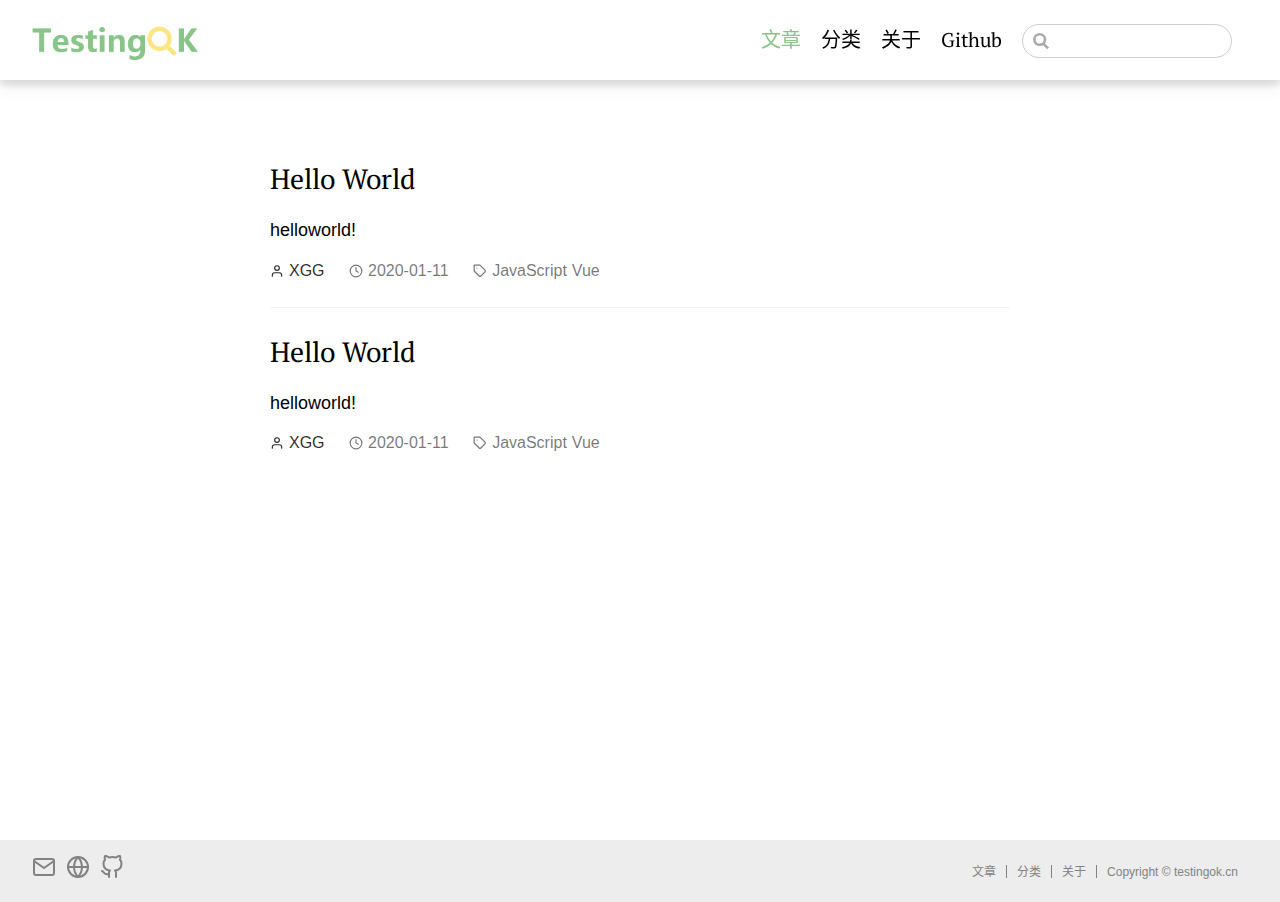
<file: index.html>
<!DOCTYPE html>
<html lang="zh-CN">
  <head>
    <meta charset="utf-8">
    <meta name="viewport" content="width=device-width,initial-scale=1">
    <title>首页 | TestingOK</title>
    <meta name="generator" content="VuePress 1.7.1">
    <link rel="icon" href="/logo.jpg">
    <link rel="manifest" href="/manifest.json">
    <link rel="apple-touch-icon" href="/icons/apple-touch-icon-152x152.png">
    <link rel="mask-icon" href="/icons/safari-pinned-tab.svg" color="#3eaf7c">
    <meta name="description" content="我的博客">
    <meta name="theme-color" content="#3eaf7c">
    <meta name="apple-mobile-web-app-capable" content="yes">
    <meta name="apple-mobile-web-app-status-bar-style" content="black">
    <meta name="msapplication-TileImage" content="/icons/msapplication-icon-144x144.png">
    <meta name="msapplication-TileColor" content="#000000">
    
    <link rel="preload" href="/assets/css/0.styles.3fe07571.css" as="style"><link rel="preload" href="/assets/js/app.2e3867f6.js" as="script"><link rel="preload" href="/assets/js/6.47a8d71a.js" as="script"><link rel="preload" href="/assets/js/12.61d96395.js" as="script"><link rel="preload" href="/assets/js/4.1bbacf32.js" as="script"><link rel="preload" href="/assets/js/9.f91687de.js" as="script"><link rel="prefetch" href="/assets/js/10.8c6bd555.js"><link rel="prefetch" href="/assets/js/11.8ee850b7.js"><link rel="prefetch" href="/assets/js/13.97435ee7.js"><link rel="prefetch" href="/assets/js/14.415245e6.js"><link rel="prefetch" href="/assets/js/15.a81cfff8.js"><link rel="prefetch" href="/assets/js/16.23e9f756.js"><link rel="prefetch" href="/assets/js/3.3635a018.js"><link rel="prefetch" href="/assets/js/5.665da45e.js"><link rel="prefetch" href="/assets/js/7.e04d8aab.js"><link rel="prefetch" href="/assets/js/8.64108805.js"><link rel="prefetch" href="/assets/js/vuejs-paginate.83765843.js">
    <link rel="stylesheet" href="/assets/css/0.styles.3fe07571.css">
  </head>
  <body>
    <div id="app" data-server-rendered="true"><div id="vuepress-theme-blog__global-layout"><section id="header-wrapper"><header id="header"><div class="header-wrapper"><div class="title"><a href="/" aria-current="page" class="nav-link home-link router-link-exact-active router-link-active"><img src="/logo.png" alt="TestingOK" class="home-logo"></a></div> <div class="header-right-wrap"><ul class="nav"><li class="nav-item"><a href="/" aria-current="page" class="nav-link router-link-exact-active router-link-active">文章</a></li><li class="nav-item"><a href="/tag/" class="nav-link">分类</a></li><li class="nav-item"><a href="/me/" class="nav-link">关于</a></li><li class="nav-item"><a href="https://github.com/testingokcn" target="_blank" rel="noopener noreferrer" class="nav-link external">Github</a></li></ul> <div class="search-box"><input aria-label="Search" autocomplete="off" spellcheck="false" value=""> <!----></div> <!----></div></div></header></section> <div id="mobile-header"><div class="mobile-header-bar"><div class="mobile-header-title"><a href="/" aria-current="page" class="nav-link mobile-home-link router-link-exact-active router-link-active">TestingOK </a> <svg xmlns="http://www.w3.org/2000/svg" width="24" height="24" viewBox="0 0 24 24" fill="none" stroke="currentColor" stroke-width="2" stroke-linecap="round" stroke-linejoin="round" class="feather feather-menu"><line x1="3" y1="12" x2="21" y2="12"></line><line x1="3" y1="6" x2="21" y2="6"></line><line x1="3" y1="18" x2="21" y2="18"></line></svg></div> <div class="mobile-menu-wrapper"><hr class="menu-divider"> <ul class="mobile-nav"><li class="mobile-nav-item"><a href="/" aria-current="page" class="nav-link router-link-exact-active router-link-active">文章</a></li><li class="mobile-nav-item"><a href="/tag/" class="nav-link">分类</a></li><li class="mobile-nav-item"><a href="/me/" class="nav-link">关于</a></li><li class="mobile-nav-item"><a href="https://github.com/testingokcn" target="_blank" rel="noopener noreferrer" class="nav-link external">Github</a></li> <li class="mobile-nav-item"><!----></li></ul></div></div></div> <div class="content-wrapper"><div><div id="base-list-layout"><div itemscope="itemscope" itemtype="http://schema.org/Blog" class="ui-posts"><article itemprop="blogPost" itemscope="itemscope" itemtype="https://schema.org/BlogPosting" class="ui-post"><meta itemprop="mainEntityOfPage" content="/2020/01/11/programming-language-python3-1/"> <header itemprop="name headline" class="ui-post-title"><a href="/2020/01/11/programming-language-python3-1/" class="nav-link">Hello World</a></header> <!----> <footer><div itemprop="publisher author" itemtype="http://schema.org/Person" itemscope="itemscope" class="ui-post-meta ui-post-author"><svg xmlns="http://www.w3.org/2000/svg" width="24" height="24" viewBox="0 0 24 24" fill="none" stroke="currentColor" stroke-width="2" stroke-linecap="round" stroke-linejoin="round" class="feather feather-user"><path d="M20 21v-2a4 4 0 0 0-4-4H8a4 4 0 0 0-4 4v2"></path><circle cx="12" cy="7" r="4"></circle></svg> <span itemprop="name">XGG</span> <!----></div> <div class="ui-post-meta ui-post-date"><svg xmlns="http://www.w3.org/2000/svg" width="24" height="24" viewBox="0 0 24 24" fill="none" stroke="currentColor" stroke-width="2" stroke-linecap="round" stroke-linejoin="round" class="feather feather-clock"><circle cx="12" cy="12" r="10"></circle><polyline points="12 6 12 12 16 14"></polyline></svg> <time pubdate itemprop="datePublished" datetime="2020-01-11T00:00:00.000Z">
            2020-01-11
          </time></div> <div itemprop="keywords" class="ui-post-meta ui-post-tag"><svg xmlns="http://www.w3.org/2000/svg" width="24" height="24" viewBox="0 0 24 24" fill="none" stroke="currentColor" stroke-width="2" stroke-linecap="round" stroke-linejoin="round" class="feather feather-tag"><path d="M20.59 13.41l-7.17 7.17a2 2 0 0 1-2.83 0L2 12V2h10l8.59 8.59a2 2 0 0 1 0 2.82z"></path><line x1="7" y1="7" x2="7" y2="7"></line></svg> <a href="/tag/JavaScript">
            JavaScript
          </a><a href="/tag/Vue">
            Vue
          </a></div></footer></article><article itemprop="blogPost" itemscope="itemscope" itemtype="https://schema.org/BlogPosting" class="ui-post"><meta itemprop="mainEntityOfPage" content="/2020/01/11/programming-language-python3-2/"> <header itemprop="name headline" class="ui-post-title"><a href="/2020/01/11/programming-language-python3-2/" class="nav-link">Hello World</a></header> <!----> <footer><div itemprop="publisher author" itemtype="http://schema.org/Person" itemscope="itemscope" class="ui-post-meta ui-post-author"><svg xmlns="http://www.w3.org/2000/svg" width="24" height="24" viewBox="0 0 24 24" fill="none" stroke="currentColor" stroke-width="2" stroke-linecap="round" stroke-linejoin="round" class="feather feather-user"><path d="M20 21v-2a4 4 0 0 0-4-4H8a4 4 0 0 0-4 4v2"></path><circle cx="12" cy="7" r="4"></circle></svg> <span itemprop="name">XGG</span> <!----></div> <div class="ui-post-meta ui-post-date"><svg xmlns="http://www.w3.org/2000/svg" width="24" height="24" viewBox="0 0 24 24" fill="none" stroke="currentColor" stroke-width="2" stroke-linecap="round" stroke-linejoin="round" class="feather feather-clock"><circle cx="12" cy="12" r="10"></circle><polyline points="12 6 12 12 16 14"></polyline></svg> <time pubdate itemprop="datePublished" datetime="2020-01-11T00:00:00.000Z">
            2020-01-11
          </time></div> <div itemprop="keywords" class="ui-post-meta ui-post-tag"><svg xmlns="http://www.w3.org/2000/svg" width="24" height="24" viewBox="0 0 24 24" fill="none" stroke="currentColor" stroke-width="2" stroke-linecap="round" stroke-linejoin="round" class="feather feather-tag"><path d="M20.59 13.41l-7.17 7.17a2 2 0 0 1-2.83 0L2 12V2h10l8.59 8.59a2 2 0 0 1 0 2.82z"></path><line x1="7" y1="7" x2="7" y2="7"></line></svg> <a href="/tag/JavaScript">
            JavaScript
          </a><a href="/tag/Vue">
            Vue
          </a></div></footer></article></div> <!----></div></div></div> <footer class="footer" data-v-7d30bb9c><div class="footer-left-wrap" data-v-7d30bb9c><ul class="contact" data-v-7d30bb9c><li class="contact-item" data-v-7d30bb9c><a href="mailto:testingok@qq.com" class="nav-link external" data-v-7d30bb9c><svg xmlns="http://www.w3.org/2000/svg" width="24" height="24" viewBox="0 0 24 24" fill="none" stroke="currentColor" stroke-width="2" stroke-linecap="round" stroke-linejoin="round" class="feather feather-mail" data-v-7d30bb9c><path d="M4 4h16c1.1 0 2 .9 2 2v12c0 1.1-.9 2-2 2H4c-1.1 0-2-.9-2-2V6c0-1.1.9-2 2-2z" data-v-7d30bb9c></path><polyline points="22,6 12,13 2,6" data-v-7d30bb9c></polyline></svg>
            
          </a></li><li class="contact-item" data-v-7d30bb9c><a href="https://www.testingok.cn" target="_blank" rel="noopener noreferrer" class="nav-link external" data-v-7d30bb9c><svg xmlns="http://www.w3.org/2000/svg" width="24" height="24" viewBox="0 0 24 24" fill="none" stroke="currentColor" stroke-width="2" stroke-linecap="round" stroke-linejoin="round" class="feather feather-globe" data-v-7d30bb9c><circle cx="12" cy="12" r="10" data-v-7d30bb9c></circle><line x1="2" y1="12" x2="22" y2="12" data-v-7d30bb9c></line><path d="M12 2a15.3 15.3 0 0 1 4 10 15.3 15.3 0 0 1-4 10 15.3 15.3 0 0 1-4-10 15.3 15.3 0 0 1 4-10z" data-v-7d30bb9c></path></svg>
            
          </a></li><li class="contact-item" data-v-7d30bb9c><a href="https://github.com/testingokcn" target="_blank" rel="noopener noreferrer" class="nav-link external" data-v-7d30bb9c><svg xmlns="http://www.w3.org/2000/svg" width="24" height="24" viewBox="0 0 24 24" fill="none" stroke="currentColor" stroke-width="2" stroke-linecap="round" stroke-linejoin="round" class="feather feather-github" data-v-7d30bb9c><path d="M9 19c-5 1.5-5-2.5-7-3m14 6v-3.87a3.37 3.37 0 0 0-.94-2.61c3.14-.35 6.44-1.54 6.44-7A5.44 5.44 0 0 0 20 4.77 5.07 5.07 0 0 0 19.91 1S18.73.65 16 2.48a13.38 13.38 0 0 0-7 0C6.27.65 5.09 1 5.09 1A5.07 5.07 0 0 0 5 4.77a5.44 5.44 0 0 0-1.5 3.78c0 5.42 3.3 6.61 6.44 7A3.37 3.37 0 0 0 9 18.13V22" data-v-7d30bb9c></path></svg>
            
          </a></li></ul></div> <div class="footer-right-wrap" data-v-7d30bb9c><ul class="copyright" data-v-7d30bb9c><li class="copyright-item" data-v-7d30bb9c><a href="/" aria-current="page" class="nav-link router-link-exact-active router-link-active" data-v-7d30bb9c>文章</a></li><li class="copyright-item" data-v-7d30bb9c><a href="/tag/" class="nav-link" data-v-7d30bb9c>分类</a></li><li class="copyright-item" data-v-7d30bb9c><a href="/me/" class="nav-link" data-v-7d30bb9c>关于</a></li><li class="copyright-item" data-v-7d30bb9c><span data-v-7d30bb9c>Copyright © testingok.cn</span></li></ul></div></footer></div><div class="global-ui"><!----><div class="back-to-ceiling" style="right:1rem;bottom:6rem;width:2.5rem;height:2.5rem;border-radius:.25rem;line-height:2.5rem;background-color:rgba(231, 234, 241,.5);display:none;" data-v-c6073ba8 data-v-c6073ba8><svg t="1574745035067" viewBox="0 0 1024 1024" version="1.1" xmlns="http://www.w3.org/2000/svg" p-id="5404" class="icon" data-v-c6073ba8><path d="M526.60727968 10.90185116a27.675 27.675 0 0 0-29.21455937 0c-131.36607665 82.28402758-218.69155461 228.01873535-218.69155402 394.07834331a462.20625001 462.20625001 0 0 0 5.36959153 69.94390903c1.00431239 6.55289093-0.34802892 13.13561351-3.76865779 18.80351572-32.63518765 54.11355614-51.75690182 118.55860487-51.7569018 187.94566865a371.06718723 371.06718723 0 0 0 11.50484808 91.98906777c6.53300375 25.50556257 41.68394495 28.14064038 52.69160883 4.22606766 17.37162448-37.73630017 42.14135425-72.50938081 72.80769204-103.21549295 2.18761121 3.04276886 4.15646224 6.24463696 6.40373557 9.22774369a1871.4375 1871.4375 0 0 0 140.04691725 5.34970492 1866.36093723 1866.36093723 0 0 0 140.04691723-5.34970492c2.24727335-2.98310674 4.21612437-6.18497483 6.3937923-9.2178004 30.66633723 30.70611158 55.4360664 65.4791928 72.80769147 103.21549355 11.00766384 23.91457269 46.15860503 21.27949489 52.69160879-4.22606768a371.15156223 371.15156223 0 0 0 11.514792-91.99901164c0-69.36717486-19.13165746-133.82216804-51.75690182-187.92578088-3.42062944-5.66790279-4.76302748-12.26056868-3.76865837-18.80351632a462.20625001 462.20625001 0 0 0 5.36959269-69.943909c-0.00994388-166.08943902-87.32547796-311.81420293-218.6915546-394.09823051zM605.93803103 357.87693858a93.93749974 93.93749974 0 1 1-187.89594924 6.1e-7 93.93749974 93.93749974 0 0 1 187.89594924-6.1e-7z" p-id="5405" data-v-c6073ba8></path><path d="M429.50777625 765.63860547C429.50777625 803.39355007 466.44236686 1000.39046097 512.00932183 1000.39046097c45.56695499 0 82.4922232-197.00623328 82.5015456-234.7518555 0-37.75494459-36.9345906-68.35043303-82.4922232-68.34111062-45.57627738-0.00932239-82.52019037 30.59548842-82.51086798 68.34111062z" p-id="5406" data-v-c6073ba8></path></svg></div></div></div>
    <script src="/assets/js/app.2e3867f6.js" defer></script><script src="/assets/js/6.47a8d71a.js" defer></script><script src="/assets/js/12.61d96395.js" defer></script><script src="/assets/js/4.1bbacf32.js" defer></script><script src="/assets/js/9.f91687de.js" defer></script>
  </body>
</html>
</file>
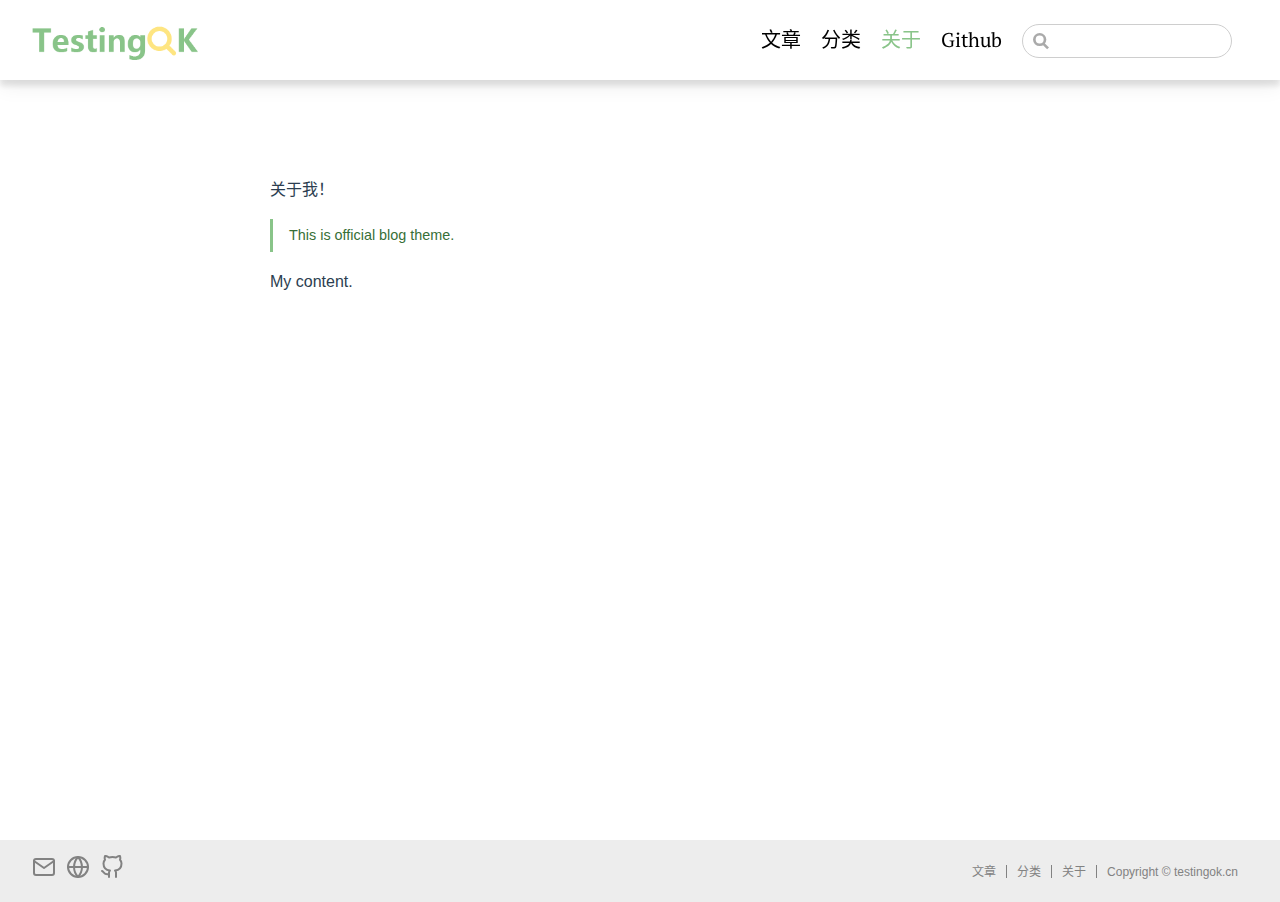
<file: me/index.html>
<!DOCTYPE html>
<html lang="zh-CN">
  <head>
    <meta charset="utf-8">
    <meta name="viewport" content="width=device-width,initial-scale=1">
    <title>关于 | TestingOK</title>
    <meta name="generator" content="VuePress 1.7.1">
    <link rel="icon" href="/logo.jpg">
    <link rel="manifest" href="/manifest.json">
    <link rel="apple-touch-icon" href="/icons/apple-touch-icon-152x152.png">
    <link rel="mask-icon" href="/icons/safari-pinned-tab.svg" color="#3eaf7c">
    <meta name="description" content="关于我！
> This is official blog theme.
My content. ...">
    <meta name="theme-color" content="#3eaf7c">
    <meta name="apple-mobile-web-app-capable" content="yes">
    <meta name="apple-mobile-web-app-status-bar-style" content="black">
    <meta name="msapplication-TileImage" content="/icons/msapplication-icon-144x144.png">
    <meta name="msapplication-TileColor" content="#000000">
    
    <link rel="preload" href="/assets/css/0.styles.3fe07571.css" as="style"><link rel="preload" href="/assets/js/app.2e3867f6.js" as="script"><link rel="preload" href="/assets/js/6.47a8d71a.js" as="script"><link rel="preload" href="/assets/js/12.61d96395.js" as="script"><link rel="preload" href="/assets/js/15.a81cfff8.js" as="script"><link rel="preload" href="/assets/js/9.f91687de.js" as="script"><link rel="prefetch" href="/assets/js/10.8c6bd555.js"><link rel="prefetch" href="/assets/js/11.8ee850b7.js"><link rel="prefetch" href="/assets/js/13.97435ee7.js"><link rel="prefetch" href="/assets/js/14.415245e6.js"><link rel="prefetch" href="/assets/js/16.23e9f756.js"><link rel="prefetch" href="/assets/js/3.3635a018.js"><link rel="prefetch" href="/assets/js/4.1bbacf32.js"><link rel="prefetch" href="/assets/js/5.665da45e.js"><link rel="prefetch" href="/assets/js/7.e04d8aab.js"><link rel="prefetch" href="/assets/js/8.64108805.js"><link rel="prefetch" href="/assets/js/vuejs-paginate.83765843.js">
    <link rel="stylesheet" href="/assets/css/0.styles.3fe07571.css">
  </head>
  <body>
    <div id="app" data-server-rendered="true"><div id="vuepress-theme-blog__global-layout"><section id="header-wrapper"><header id="header"><div class="header-wrapper"><div class="title"><a href="/" class="nav-link home-link"><img src="/logo.png" alt="TestingOK" class="home-logo"></a></div> <div class="header-right-wrap"><ul class="nav"><li class="nav-item"><a href="/" class="nav-link">文章</a></li><li class="nav-item"><a href="/tag/" class="nav-link">分类</a></li><li class="nav-item"><a href="/me/" aria-current="page" class="nav-link router-link-exact-active router-link-active">关于</a></li><li class="nav-item"><a href="https://github.com/testingokcn" target="_blank" rel="noopener noreferrer" class="nav-link external">Github</a></li></ul> <div class="search-box"><input aria-label="Search" autocomplete="off" spellcheck="false" value=""> <!----></div> <!----></div></div></header></section> <div id="mobile-header"><div class="mobile-header-bar"><div class="mobile-header-title"><a href="/" class="nav-link mobile-home-link">TestingOK </a> <svg xmlns="http://www.w3.org/2000/svg" width="24" height="24" viewBox="0 0 24 24" fill="none" stroke="currentColor" stroke-width="2" stroke-linecap="round" stroke-linejoin="round" class="feather feather-menu"><line x1="3" y1="12" x2="21" y2="12"></line><line x1="3" y1="6" x2="21" y2="6"></line><line x1="3" y1="18" x2="21" y2="18"></line></svg></div> <div class="mobile-menu-wrapper"><hr class="menu-divider"> <ul class="mobile-nav"><li class="mobile-nav-item"><a href="/" class="nav-link">文章</a></li><li class="mobile-nav-item"><a href="/tag/" class="nav-link">分类</a></li><li class="mobile-nav-item"><a href="/me/" aria-current="page" class="nav-link router-link-exact-active router-link-active">关于</a></li><li class="mobile-nav-item"><a href="https://github.com/testingokcn" target="_blank" rel="noopener noreferrer" class="nav-link external">Github</a></li> <li class="mobile-nav-item"><!----></li></ul></div></div></div> <div class="content-wrapper"><div><div class="content__default"><p>关于我！</p> <blockquote><p>This is official blog theme.</p></blockquote> <p>My content.</p></div></div></div> <footer class="footer" data-v-7d30bb9c><div class="footer-left-wrap" data-v-7d30bb9c><ul class="contact" data-v-7d30bb9c><li class="contact-item" data-v-7d30bb9c><a href="mailto:testingok@qq.com" class="nav-link external" data-v-7d30bb9c><svg xmlns="http://www.w3.org/2000/svg" width="24" height="24" viewBox="0 0 24 24" fill="none" stroke="currentColor" stroke-width="2" stroke-linecap="round" stroke-linejoin="round" class="feather feather-mail" data-v-7d30bb9c><path d="M4 4h16c1.1 0 2 .9 2 2v12c0 1.1-.9 2-2 2H4c-1.1 0-2-.9-2-2V6c0-1.1.9-2 2-2z" data-v-7d30bb9c></path><polyline points="22,6 12,13 2,6" data-v-7d30bb9c></polyline></svg>
            
          </a></li><li class="contact-item" data-v-7d30bb9c><a href="https://www.testingok.cn" target="_blank" rel="noopener noreferrer" class="nav-link external" data-v-7d30bb9c><svg xmlns="http://www.w3.org/2000/svg" width="24" height="24" viewBox="0 0 24 24" fill="none" stroke="currentColor" stroke-width="2" stroke-linecap="round" stroke-linejoin="round" class="feather feather-globe" data-v-7d30bb9c><circle cx="12" cy="12" r="10" data-v-7d30bb9c></circle><line x1="2" y1="12" x2="22" y2="12" data-v-7d30bb9c></line><path d="M12 2a15.3 15.3 0 0 1 4 10 15.3 15.3 0 0 1-4 10 15.3 15.3 0 0 1-4-10 15.3 15.3 0 0 1 4-10z" data-v-7d30bb9c></path></svg>
            
          </a></li><li class="contact-item" data-v-7d30bb9c><a href="https://github.com/testingokcn" target="_blank" rel="noopener noreferrer" class="nav-link external" data-v-7d30bb9c><svg xmlns="http://www.w3.org/2000/svg" width="24" height="24" viewBox="0 0 24 24" fill="none" stroke="currentColor" stroke-width="2" stroke-linecap="round" stroke-linejoin="round" class="feather feather-github" data-v-7d30bb9c><path d="M9 19c-5 1.5-5-2.5-7-3m14 6v-3.87a3.37 3.37 0 0 0-.94-2.61c3.14-.35 6.44-1.54 6.44-7A5.44 5.44 0 0 0 20 4.77 5.07 5.07 0 0 0 19.91 1S18.73.65 16 2.48a13.38 13.38 0 0 0-7 0C6.27.65 5.09 1 5.09 1A5.07 5.07 0 0 0 5 4.77a5.44 5.44 0 0 0-1.5 3.78c0 5.42 3.3 6.61 6.44 7A3.37 3.37 0 0 0 9 18.13V22" data-v-7d30bb9c></path></svg>
            
          </a></li></ul></div> <div class="footer-right-wrap" data-v-7d30bb9c><ul class="copyright" data-v-7d30bb9c><li class="copyright-item" data-v-7d30bb9c><a href="/" class="nav-link" data-v-7d30bb9c>文章</a></li><li class="copyright-item" data-v-7d30bb9c><a href="/tag/" class="nav-link" data-v-7d30bb9c>分类</a></li><li class="copyright-item" data-v-7d30bb9c><a href="/me/" aria-current="page" class="nav-link router-link-exact-active router-link-active" data-v-7d30bb9c>关于</a></li><li class="copyright-item" data-v-7d30bb9c><span data-v-7d30bb9c>Copyright © testingok.cn</span></li></ul></div></footer></div><div class="global-ui"><!----><div class="back-to-ceiling" style="right:1rem;bottom:6rem;width:2.5rem;height:2.5rem;border-radius:.25rem;line-height:2.5rem;background-color:rgba(231, 234, 241,.5);display:none;" data-v-c6073ba8 data-v-c6073ba8><svg t="1574745035067" viewBox="0 0 1024 1024" version="1.1" xmlns="http://www.w3.org/2000/svg" p-id="5404" class="icon" data-v-c6073ba8><path d="M526.60727968 10.90185116a27.675 27.675 0 0 0-29.21455937 0c-131.36607665 82.28402758-218.69155461 228.01873535-218.69155402 394.07834331a462.20625001 462.20625001 0 0 0 5.36959153 69.94390903c1.00431239 6.55289093-0.34802892 13.13561351-3.76865779 18.80351572-32.63518765 54.11355614-51.75690182 118.55860487-51.7569018 187.94566865a371.06718723 371.06718723 0 0 0 11.50484808 91.98906777c6.53300375 25.50556257 41.68394495 28.14064038 52.69160883 4.22606766 17.37162448-37.73630017 42.14135425-72.50938081 72.80769204-103.21549295 2.18761121 3.04276886 4.15646224 6.24463696 6.40373557 9.22774369a1871.4375 1871.4375 0 0 0 140.04691725 5.34970492 1866.36093723 1866.36093723 0 0 0 140.04691723-5.34970492c2.24727335-2.98310674 4.21612437-6.18497483 6.3937923-9.2178004 30.66633723 30.70611158 55.4360664 65.4791928 72.80769147 103.21549355 11.00766384 23.91457269 46.15860503 21.27949489 52.69160879-4.22606768a371.15156223 371.15156223 0 0 0 11.514792-91.99901164c0-69.36717486-19.13165746-133.82216804-51.75690182-187.92578088-3.42062944-5.66790279-4.76302748-12.26056868-3.76865837-18.80351632a462.20625001 462.20625001 0 0 0 5.36959269-69.943909c-0.00994388-166.08943902-87.32547796-311.81420293-218.6915546-394.09823051zM605.93803103 357.87693858a93.93749974 93.93749974 0 1 1-187.89594924 6.1e-7 93.93749974 93.93749974 0 0 1 187.89594924-6.1e-7z" p-id="5405" data-v-c6073ba8></path><path d="M429.50777625 765.63860547C429.50777625 803.39355007 466.44236686 1000.39046097 512.00932183 1000.39046097c45.56695499 0 82.4922232-197.00623328 82.5015456-234.7518555 0-37.75494459-36.9345906-68.35043303-82.4922232-68.34111062-45.57627738-0.00932239-82.52019037 30.59548842-82.51086798 68.34111062z" p-id="5406" data-v-c6073ba8></path></svg></div></div></div>
    <script src="/assets/js/app.2e3867f6.js" defer></script><script src="/assets/js/6.47a8d71a.js" defer></script><script src="/assets/js/12.61d96395.js" defer></script><script src="/assets/js/15.a81cfff8.js" defer></script><script src="/assets/js/9.f91687de.js" defer></script>
  </body>
</html>
</file>
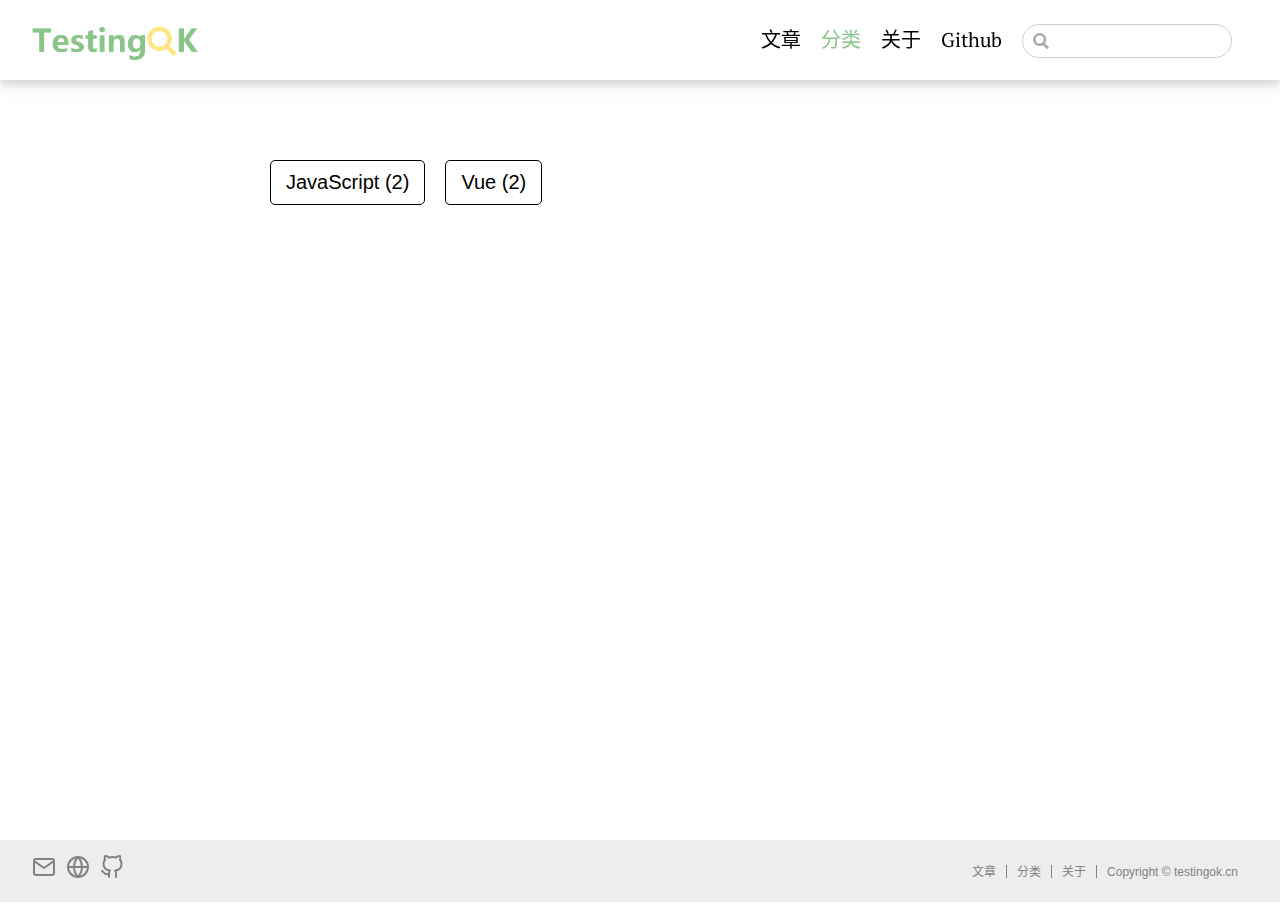
<file: tag/index.html>
<!DOCTYPE html>
<html lang="zh-CN">
  <head>
    <meta charset="utf-8">
    <meta name="viewport" content="width=device-width,initial-scale=1">
    <title>分类 | TestingOK</title>
    <meta name="generator" content="VuePress 1.7.1">
    <link rel="icon" href="/logo.jpg">
    <link rel="manifest" href="/manifest.json">
    <link rel="apple-touch-icon" href="/icons/apple-touch-icon-152x152.png">
    <link rel="mask-icon" href="/icons/safari-pinned-tab.svg" color="#3eaf7c">
    <meta name="description" content="我的博客">
    <meta name="theme-color" content="#3eaf7c">
    <meta name="apple-mobile-web-app-capable" content="yes">
    <meta name="apple-mobile-web-app-status-bar-style" content="black">
    <meta name="msapplication-TileImage" content="/icons/msapplication-icon-144x144.png">
    <meta name="msapplication-TileColor" content="#000000">
    
    <link rel="preload" href="/assets/css/0.styles.3fe07571.css" as="style"><link rel="preload" href="/assets/js/app.2e3867f6.js" as="script"><link rel="preload" href="/assets/js/6.47a8d71a.js" as="script"><link rel="preload" href="/assets/js/11.8ee850b7.js" as="script"><link rel="preload" href="/assets/js/8.64108805.js" as="script"><link rel="preload" href="/assets/js/7.e04d8aab.js" as="script"><link rel="preload" href="/assets/js/9.f91687de.js" as="script"><link rel="prefetch" href="/assets/js/10.8c6bd555.js"><link rel="prefetch" href="/assets/js/12.61d96395.js"><link rel="prefetch" href="/assets/js/13.97435ee7.js"><link rel="prefetch" href="/assets/js/14.415245e6.js"><link rel="prefetch" href="/assets/js/15.a81cfff8.js"><link rel="prefetch" href="/assets/js/16.23e9f756.js"><link rel="prefetch" href="/assets/js/3.3635a018.js"><link rel="prefetch" href="/assets/js/4.1bbacf32.js"><link rel="prefetch" href="/assets/js/5.665da45e.js"><link rel="prefetch" href="/assets/js/vuejs-paginate.83765843.js">
    <link rel="stylesheet" href="/assets/css/0.styles.3fe07571.css">
  </head>
  <body>
    <div id="app" data-server-rendered="true"><div id="vuepress-theme-blog__global-layout"><section id="header-wrapper"><header id="header"><div class="header-wrapper"><div class="title"><a href="/" class="nav-link home-link"><img src="/logo.png" alt="TestingOK" class="home-logo"></a></div> <div class="header-right-wrap"><ul class="nav"><li class="nav-item"><a href="/" class="nav-link">文章</a></li><li class="nav-item"><a href="/tag/" aria-current="page" class="nav-link router-link-exact-active router-link-active">分类</a></li><li class="nav-item"><a href="/me/" class="nav-link">关于</a></li><li class="nav-item"><a href="https://github.com/testingokcn" target="_blank" rel="noopener noreferrer" class="nav-link external">Github</a></li></ul> <div class="search-box"><input aria-label="Search" autocomplete="off" spellcheck="false" value=""> <!----></div> <!----></div></div></header></section> <div id="mobile-header"><div class="mobile-header-bar"><div class="mobile-header-title"><a href="/" class="nav-link mobile-home-link">TestingOK </a> <svg xmlns="http://www.w3.org/2000/svg" width="24" height="24" viewBox="0 0 24 24" fill="none" stroke="currentColor" stroke-width="2" stroke-linecap="round" stroke-linejoin="round" class="feather feather-menu"><line x1="3" y1="12" x2="21" y2="12"></line><line x1="3" y1="6" x2="21" y2="6"></line><line x1="3" y1="18" x2="21" y2="18"></line></svg></div> <div class="mobile-menu-wrapper"><hr class="menu-divider"> <ul class="mobile-nav"><li class="mobile-nav-item"><a href="/" class="nav-link">文章</a></li><li class="mobile-nav-item"><a href="/tag/" aria-current="page" class="nav-link router-link-exact-active router-link-active">分类</a></li><li class="mobile-nav-item"><a href="/me/" class="nav-link">关于</a></li><li class="mobile-nav-item"><a href="https://github.com/testingokcn" target="_blank" rel="noopener noreferrer" class="nav-link external">Github</a></li> <li class="mobile-nav-item"><!----></li></ul></div></div></div> <div class="content-wrapper"><div id="vuepress-theme-blog__tags-layout"><div class="blog-tags"><a href="/tag/JavaScript/" class="blog-tag">
  JavaScript (2)
</a><a href="/tag/Vue/" class="blog-tag">
  Vue (2)
</a></div></div></div> <footer class="footer" data-v-7d30bb9c><div class="footer-left-wrap" data-v-7d30bb9c><ul class="contact" data-v-7d30bb9c><li class="contact-item" data-v-7d30bb9c><a href="mailto:testingok@qq.com" class="nav-link external" data-v-7d30bb9c><svg xmlns="http://www.w3.org/2000/svg" width="24" height="24" viewBox="0 0 24 24" fill="none" stroke="currentColor" stroke-width="2" stroke-linecap="round" stroke-linejoin="round" class="feather feather-mail" data-v-7d30bb9c><path d="M4 4h16c1.1 0 2 .9 2 2v12c0 1.1-.9 2-2 2H4c-1.1 0-2-.9-2-2V6c0-1.1.9-2 2-2z" data-v-7d30bb9c></path><polyline points="22,6 12,13 2,6" data-v-7d30bb9c></polyline></svg>
            
          </a></li><li class="contact-item" data-v-7d30bb9c><a href="https://www.testingok.cn" target="_blank" rel="noopener noreferrer" class="nav-link external" data-v-7d30bb9c><svg xmlns="http://www.w3.org/2000/svg" width="24" height="24" viewBox="0 0 24 24" fill="none" stroke="currentColor" stroke-width="2" stroke-linecap="round" stroke-linejoin="round" class="feather feather-globe" data-v-7d30bb9c><circle cx="12" cy="12" r="10" data-v-7d30bb9c></circle><line x1="2" y1="12" x2="22" y2="12" data-v-7d30bb9c></line><path d="M12 2a15.3 15.3 0 0 1 4 10 15.3 15.3 0 0 1-4 10 15.3 15.3 0 0 1-4-10 15.3 15.3 0 0 1 4-10z" data-v-7d30bb9c></path></svg>
            
          </a></li><li class="contact-item" data-v-7d30bb9c><a href="https://github.com/testingokcn" target="_blank" rel="noopener noreferrer" class="nav-link external" data-v-7d30bb9c><svg xmlns="http://www.w3.org/2000/svg" width="24" height="24" viewBox="0 0 24 24" fill="none" stroke="currentColor" stroke-width="2" stroke-linecap="round" stroke-linejoin="round" class="feather feather-github" data-v-7d30bb9c><path d="M9 19c-5 1.5-5-2.5-7-3m14 6v-3.87a3.37 3.37 0 0 0-.94-2.61c3.14-.35 6.44-1.54 6.44-7A5.44 5.44 0 0 0 20 4.77 5.07 5.07 0 0 0 19.91 1S18.73.65 16 2.48a13.38 13.38 0 0 0-7 0C6.27.65 5.09 1 5.09 1A5.07 5.07 0 0 0 5 4.77a5.44 5.44 0 0 0-1.5 3.78c0 5.42 3.3 6.61 6.44 7A3.37 3.37 0 0 0 9 18.13V22" data-v-7d30bb9c></path></svg>
            
          </a></li></ul></div> <div class="footer-right-wrap" data-v-7d30bb9c><ul class="copyright" data-v-7d30bb9c><li class="copyright-item" data-v-7d30bb9c><a href="/" class="nav-link" data-v-7d30bb9c>文章</a></li><li class="copyright-item" data-v-7d30bb9c><a href="/tag/" aria-current="page" class="nav-link router-link-exact-active router-link-active" data-v-7d30bb9c>分类</a></li><li class="copyright-item" data-v-7d30bb9c><a href="/me/" class="nav-link" data-v-7d30bb9c>关于</a></li><li class="copyright-item" data-v-7d30bb9c><span data-v-7d30bb9c>Copyright © testingok.cn</span></li></ul></div></footer></div><div class="global-ui"><!----><div class="back-to-ceiling" style="right:1rem;bottom:6rem;width:2.5rem;height:2.5rem;border-radius:.25rem;line-height:2.5rem;background-color:rgba(231, 234, 241,.5);display:none;" data-v-c6073ba8 data-v-c6073ba8><svg t="1574745035067" viewBox="0 0 1024 1024" version="1.1" xmlns="http://www.w3.org/2000/svg" p-id="5404" class="icon" data-v-c6073ba8><path d="M526.60727968 10.90185116a27.675 27.675 0 0 0-29.21455937 0c-131.36607665 82.28402758-218.69155461 228.01873535-218.69155402 394.07834331a462.20625001 462.20625001 0 0 0 5.36959153 69.94390903c1.00431239 6.55289093-0.34802892 13.13561351-3.76865779 18.80351572-32.63518765 54.11355614-51.75690182 118.55860487-51.7569018 187.94566865a371.06718723 371.06718723 0 0 0 11.50484808 91.98906777c6.53300375 25.50556257 41.68394495 28.14064038 52.69160883 4.22606766 17.37162448-37.73630017 42.14135425-72.50938081 72.80769204-103.21549295 2.18761121 3.04276886 4.15646224 6.24463696 6.40373557 9.22774369a1871.4375 1871.4375 0 0 0 140.04691725 5.34970492 1866.36093723 1866.36093723 0 0 0 140.04691723-5.34970492c2.24727335-2.98310674 4.21612437-6.18497483 6.3937923-9.2178004 30.66633723 30.70611158 55.4360664 65.4791928 72.80769147 103.21549355 11.00766384 23.91457269 46.15860503 21.27949489 52.69160879-4.22606768a371.15156223 371.15156223 0 0 0 11.514792-91.99901164c0-69.36717486-19.13165746-133.82216804-51.75690182-187.92578088-3.42062944-5.66790279-4.76302748-12.26056868-3.76865837-18.80351632a462.20625001 462.20625001 0 0 0 5.36959269-69.943909c-0.00994388-166.08943902-87.32547796-311.81420293-218.6915546-394.09823051zM605.93803103 357.87693858a93.93749974 93.93749974 0 1 1-187.89594924 6.1e-7 93.93749974 93.93749974 0 0 1 187.89594924-6.1e-7z" p-id="5405" data-v-c6073ba8></path><path d="M429.50777625 765.63860547C429.50777625 803.39355007 466.44236686 1000.39046097 512.00932183 1000.39046097c45.56695499 0 82.4922232-197.00623328 82.5015456-234.7518555 0-37.75494459-36.9345906-68.35043303-82.4922232-68.34111062-45.57627738-0.00932239-82.52019037 30.59548842-82.51086798 68.34111062z" p-id="5406" data-v-c6073ba8></path></svg></div></div></div>
    <script src="/assets/js/app.2e3867f6.js" defer></script><script src="/assets/js/6.47a8d71a.js" defer></script><script src="/assets/js/11.8ee850b7.js" defer></script><script src="/assets/js/8.64108805.js" defer></script><script src="/assets/js/7.e04d8aab.js" defer></script><script src="/assets/js/9.f91687de.js" defer></script>
  </body>
</html>
</file>
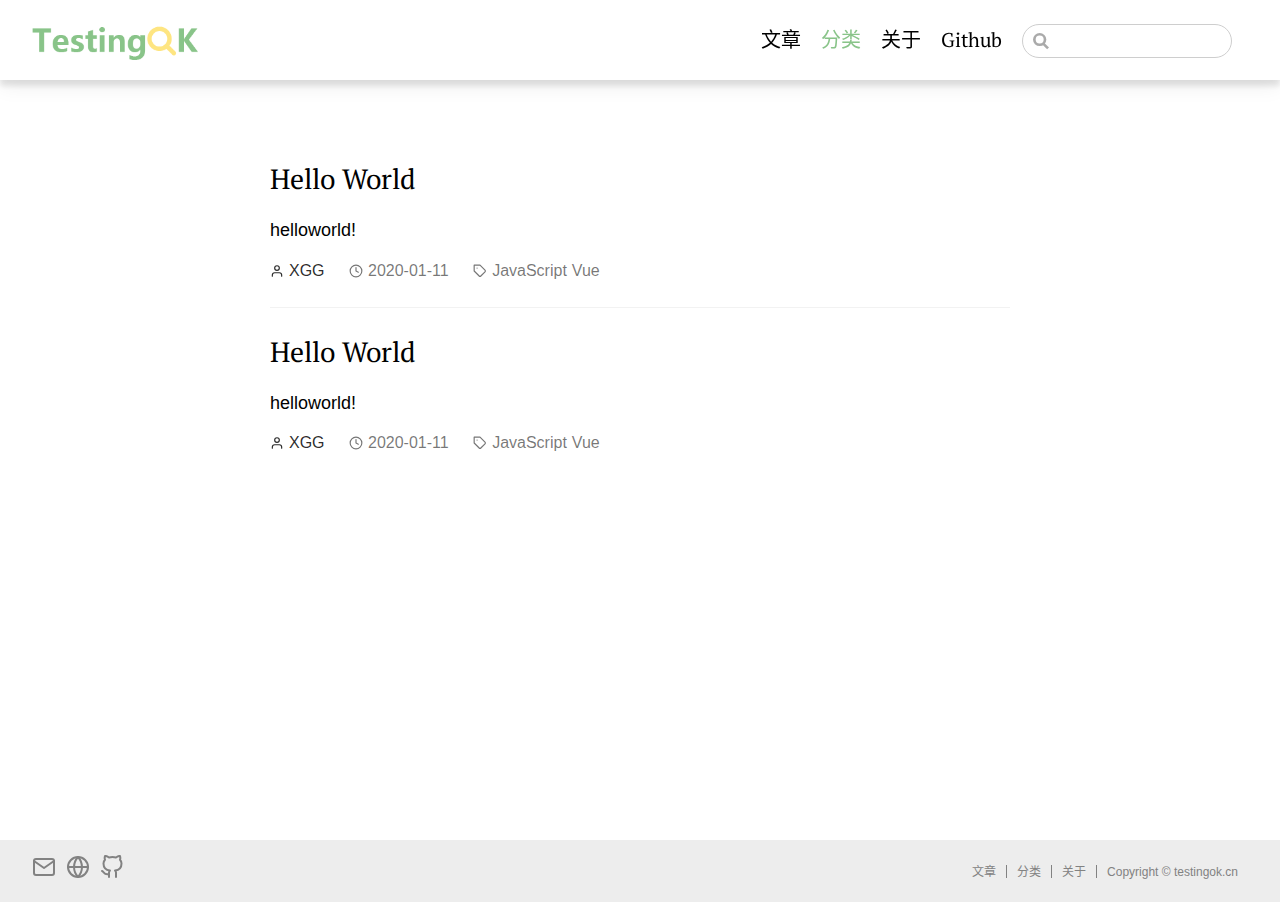
<file: tag/JavaScript/index.html>
<!DOCTYPE html>
<html lang="zh-CN">
  <head>
    <meta charset="utf-8">
    <meta name="viewport" content="width=device-width,initial-scale=1">
    <title>JavaScript 分类 | TestingOK</title>
    <meta name="generator" content="VuePress 1.7.1">
    <link rel="icon" href="/logo.jpg">
    <link rel="manifest" href="/manifest.json">
    <link rel="apple-touch-icon" href="/icons/apple-touch-icon-152x152.png">
    <link rel="mask-icon" href="/icons/safari-pinned-tab.svg" color="#3eaf7c">
    <meta name="description" content="我的博客">
    <meta name="theme-color" content="#3eaf7c">
    <meta name="apple-mobile-web-app-capable" content="yes">
    <meta name="apple-mobile-web-app-status-bar-style" content="black">
    <meta name="msapplication-TileImage" content="/icons/msapplication-icon-144x144.png">
    <meta name="msapplication-TileColor" content="#000000">
    
    <link rel="preload" href="/assets/css/0.styles.3fe07571.css" as="style"><link rel="preload" href="/assets/js/app.2e3867f6.js" as="script"><link rel="preload" href="/assets/js/6.47a8d71a.js" as="script"><link rel="preload" href="/assets/js/12.61d96395.js" as="script"><link rel="preload" href="/assets/js/4.1bbacf32.js" as="script"><link rel="preload" href="/assets/js/9.f91687de.js" as="script"><link rel="prefetch" href="/assets/js/10.8c6bd555.js"><link rel="prefetch" href="/assets/js/11.8ee850b7.js"><link rel="prefetch" href="/assets/js/13.97435ee7.js"><link rel="prefetch" href="/assets/js/14.415245e6.js"><link rel="prefetch" href="/assets/js/15.a81cfff8.js"><link rel="prefetch" href="/assets/js/16.23e9f756.js"><link rel="prefetch" href="/assets/js/3.3635a018.js"><link rel="prefetch" href="/assets/js/5.665da45e.js"><link rel="prefetch" href="/assets/js/7.e04d8aab.js"><link rel="prefetch" href="/assets/js/8.64108805.js"><link rel="prefetch" href="/assets/js/vuejs-paginate.83765843.js">
    <link rel="stylesheet" href="/assets/css/0.styles.3fe07571.css">
  </head>
  <body>
    <div id="app" data-server-rendered="true"><div id="vuepress-theme-blog__global-layout"><section id="header-wrapper"><header id="header"><div class="header-wrapper"><div class="title"><a href="/" class="nav-link home-link"><img src="/logo.png" alt="TestingOK" class="home-logo"></a></div> <div class="header-right-wrap"><ul class="nav"><li class="nav-item"><a href="/" class="nav-link">文章</a></li><li class="nav-item"><a href="/tag/" class="nav-link router-link-active">分类</a></li><li class="nav-item"><a href="/me/" class="nav-link">关于</a></li><li class="nav-item"><a href="https://github.com/testingokcn" target="_blank" rel="noopener noreferrer" class="nav-link external">Github</a></li></ul> <div class="search-box"><input aria-label="Search" autocomplete="off" spellcheck="false" value=""> <!----></div> <!----></div></div></header></section> <div id="mobile-header"><div class="mobile-header-bar"><div class="mobile-header-title"><a href="/" class="nav-link mobile-home-link">TestingOK </a> <svg xmlns="http://www.w3.org/2000/svg" width="24" height="24" viewBox="0 0 24 24" fill="none" stroke="currentColor" stroke-width="2" stroke-linecap="round" stroke-linejoin="round" class="feather feather-menu"><line x1="3" y1="12" x2="21" y2="12"></line><line x1="3" y1="6" x2="21" y2="6"></line><line x1="3" y1="18" x2="21" y2="18"></line></svg></div> <div class="mobile-menu-wrapper"><hr class="menu-divider"> <ul class="mobile-nav"><li class="mobile-nav-item"><a href="/" class="nav-link">文章</a></li><li class="mobile-nav-item"><a href="/tag/" class="nav-link router-link-active">分类</a></li><li class="mobile-nav-item"><a href="/me/" class="nav-link">关于</a></li><li class="mobile-nav-item"><a href="https://github.com/testingokcn" target="_blank" rel="noopener noreferrer" class="nav-link external">Github</a></li> <li class="mobile-nav-item"><!----></li></ul></div></div></div> <div class="content-wrapper"><div><div id="base-list-layout"><div itemscope="itemscope" itemtype="http://schema.org/Blog" class="ui-posts"><article itemprop="blogPost" itemscope="itemscope" itemtype="https://schema.org/BlogPosting" class="ui-post"><meta itemprop="mainEntityOfPage" content="/2020/01/11/programming-language-python3-1/"> <header itemprop="name headline" class="ui-post-title"><a href="/2020/01/11/programming-language-python3-1/" class="nav-link">Hello World</a></header> <!----> <footer><div itemprop="publisher author" itemtype="http://schema.org/Person" itemscope="itemscope" class="ui-post-meta ui-post-author"><svg xmlns="http://www.w3.org/2000/svg" width="24" height="24" viewBox="0 0 24 24" fill="none" stroke="currentColor" stroke-width="2" stroke-linecap="round" stroke-linejoin="round" class="feather feather-user"><path d="M20 21v-2a4 4 0 0 0-4-4H8a4 4 0 0 0-4 4v2"></path><circle cx="12" cy="7" r="4"></circle></svg> <span itemprop="name">XGG</span> <!----></div> <div class="ui-post-meta ui-post-date"><svg xmlns="http://www.w3.org/2000/svg" width="24" height="24" viewBox="0 0 24 24" fill="none" stroke="currentColor" stroke-width="2" stroke-linecap="round" stroke-linejoin="round" class="feather feather-clock"><circle cx="12" cy="12" r="10"></circle><polyline points="12 6 12 12 16 14"></polyline></svg> <time pubdate itemprop="datePublished" datetime="2020-01-11T00:00:00.000Z">
            2020-01-11
          </time></div> <div itemprop="keywords" class="ui-post-meta ui-post-tag"><svg xmlns="http://www.w3.org/2000/svg" width="24" height="24" viewBox="0 0 24 24" fill="none" stroke="currentColor" stroke-width="2" stroke-linecap="round" stroke-linejoin="round" class="feather feather-tag"><path d="M20.59 13.41l-7.17 7.17a2 2 0 0 1-2.83 0L2 12V2h10l8.59 8.59a2 2 0 0 1 0 2.82z"></path><line x1="7" y1="7" x2="7" y2="7"></line></svg> <a href="/tag/JavaScript" aria-current="page" class="router-link-exact-active router-link-active">
            JavaScript
          </a><a href="/tag/Vue">
            Vue
          </a></div></footer></article><article itemprop="blogPost" itemscope="itemscope" itemtype="https://schema.org/BlogPosting" class="ui-post"><meta itemprop="mainEntityOfPage" content="/2020/01/11/programming-language-python3-2/"> <header itemprop="name headline" class="ui-post-title"><a href="/2020/01/11/programming-language-python3-2/" class="nav-link">Hello World</a></header> <!----> <footer><div itemprop="publisher author" itemtype="http://schema.org/Person" itemscope="itemscope" class="ui-post-meta ui-post-author"><svg xmlns="http://www.w3.org/2000/svg" width="24" height="24" viewBox="0 0 24 24" fill="none" stroke="currentColor" stroke-width="2" stroke-linecap="round" stroke-linejoin="round" class="feather feather-user"><path d="M20 21v-2a4 4 0 0 0-4-4H8a4 4 0 0 0-4 4v2"></path><circle cx="12" cy="7" r="4"></circle></svg> <span itemprop="name">XGG</span> <!----></div> <div class="ui-post-meta ui-post-date"><svg xmlns="http://www.w3.org/2000/svg" width="24" height="24" viewBox="0 0 24 24" fill="none" stroke="currentColor" stroke-width="2" stroke-linecap="round" stroke-linejoin="round" class="feather feather-clock"><circle cx="12" cy="12" r="10"></circle><polyline points="12 6 12 12 16 14"></polyline></svg> <time pubdate itemprop="datePublished" datetime="2020-01-11T00:00:00.000Z">
            2020-01-11
          </time></div> <div itemprop="keywords" class="ui-post-meta ui-post-tag"><svg xmlns="http://www.w3.org/2000/svg" width="24" height="24" viewBox="0 0 24 24" fill="none" stroke="currentColor" stroke-width="2" stroke-linecap="round" stroke-linejoin="round" class="feather feather-tag"><path d="M20.59 13.41l-7.17 7.17a2 2 0 0 1-2.83 0L2 12V2h10l8.59 8.59a2 2 0 0 1 0 2.82z"></path><line x1="7" y1="7" x2="7" y2="7"></line></svg> <a href="/tag/JavaScript" aria-current="page" class="router-link-exact-active router-link-active">
            JavaScript
          </a><a href="/tag/Vue">
            Vue
          </a></div></footer></article></div> <!----></div></div></div> <footer class="footer" data-v-7d30bb9c><div class="footer-left-wrap" data-v-7d30bb9c><ul class="contact" data-v-7d30bb9c><li class="contact-item" data-v-7d30bb9c><a href="mailto:testingok@qq.com" class="nav-link external" data-v-7d30bb9c><svg xmlns="http://www.w3.org/2000/svg" width="24" height="24" viewBox="0 0 24 24" fill="none" stroke="currentColor" stroke-width="2" stroke-linecap="round" stroke-linejoin="round" class="feather feather-mail" data-v-7d30bb9c><path d="M4 4h16c1.1 0 2 .9 2 2v12c0 1.1-.9 2-2 2H4c-1.1 0-2-.9-2-2V6c0-1.1.9-2 2-2z" data-v-7d30bb9c></path><polyline points="22,6 12,13 2,6" data-v-7d30bb9c></polyline></svg>
            
          </a></li><li class="contact-item" data-v-7d30bb9c><a href="https://www.testingok.cn" target="_blank" rel="noopener noreferrer" class="nav-link external" data-v-7d30bb9c><svg xmlns="http://www.w3.org/2000/svg" width="24" height="24" viewBox="0 0 24 24" fill="none" stroke="currentColor" stroke-width="2" stroke-linecap="round" stroke-linejoin="round" class="feather feather-globe" data-v-7d30bb9c><circle cx="12" cy="12" r="10" data-v-7d30bb9c></circle><line x1="2" y1="12" x2="22" y2="12" data-v-7d30bb9c></line><path d="M12 2a15.3 15.3 0 0 1 4 10 15.3 15.3 0 0 1-4 10 15.3 15.3 0 0 1-4-10 15.3 15.3 0 0 1 4-10z" data-v-7d30bb9c></path></svg>
            
          </a></li><li class="contact-item" data-v-7d30bb9c><a href="https://github.com/testingokcn" target="_blank" rel="noopener noreferrer" class="nav-link external" data-v-7d30bb9c><svg xmlns="http://www.w3.org/2000/svg" width="24" height="24" viewBox="0 0 24 24" fill="none" stroke="currentColor" stroke-width="2" stroke-linecap="round" stroke-linejoin="round" class="feather feather-github" data-v-7d30bb9c><path d="M9 19c-5 1.5-5-2.5-7-3m14 6v-3.87a3.37 3.37 0 0 0-.94-2.61c3.14-.35 6.44-1.54 6.44-7A5.44 5.44 0 0 0 20 4.77 5.07 5.07 0 0 0 19.91 1S18.73.65 16 2.48a13.38 13.38 0 0 0-7 0C6.27.65 5.09 1 5.09 1A5.07 5.07 0 0 0 5 4.77a5.44 5.44 0 0 0-1.5 3.78c0 5.42 3.3 6.61 6.44 7A3.37 3.37 0 0 0 9 18.13V22" data-v-7d30bb9c></path></svg>
            
          </a></li></ul></div> <div class="footer-right-wrap" data-v-7d30bb9c><ul class="copyright" data-v-7d30bb9c><li class="copyright-item" data-v-7d30bb9c><a href="/" class="nav-link" data-v-7d30bb9c>文章</a></li><li class="copyright-item" data-v-7d30bb9c><a href="/tag/" class="nav-link router-link-active" data-v-7d30bb9c>分类</a></li><li class="copyright-item" data-v-7d30bb9c><a href="/me/" class="nav-link" data-v-7d30bb9c>关于</a></li><li class="copyright-item" data-v-7d30bb9c><span data-v-7d30bb9c>Copyright © testingok.cn</span></li></ul></div></footer></div><div class="global-ui"><!----><div class="back-to-ceiling" style="right:1rem;bottom:6rem;width:2.5rem;height:2.5rem;border-radius:.25rem;line-height:2.5rem;background-color:rgba(231, 234, 241,.5);display:none;" data-v-c6073ba8 data-v-c6073ba8><svg t="1574745035067" viewBox="0 0 1024 1024" version="1.1" xmlns="http://www.w3.org/2000/svg" p-id="5404" class="icon" data-v-c6073ba8><path d="M526.60727968 10.90185116a27.675 27.675 0 0 0-29.21455937 0c-131.36607665 82.28402758-218.69155461 228.01873535-218.69155402 394.07834331a462.20625001 462.20625001 0 0 0 5.36959153 69.94390903c1.00431239 6.55289093-0.34802892 13.13561351-3.76865779 18.80351572-32.63518765 54.11355614-51.75690182 118.55860487-51.7569018 187.94566865a371.06718723 371.06718723 0 0 0 11.50484808 91.98906777c6.53300375 25.50556257 41.68394495 28.14064038 52.69160883 4.22606766 17.37162448-37.73630017 42.14135425-72.50938081 72.80769204-103.21549295 2.18761121 3.04276886 4.15646224 6.24463696 6.40373557 9.22774369a1871.4375 1871.4375 0 0 0 140.04691725 5.34970492 1866.36093723 1866.36093723 0 0 0 140.04691723-5.34970492c2.24727335-2.98310674 4.21612437-6.18497483 6.3937923-9.2178004 30.66633723 30.70611158 55.4360664 65.4791928 72.80769147 103.21549355 11.00766384 23.91457269 46.15860503 21.27949489 52.69160879-4.22606768a371.15156223 371.15156223 0 0 0 11.514792-91.99901164c0-69.36717486-19.13165746-133.82216804-51.75690182-187.92578088-3.42062944-5.66790279-4.76302748-12.26056868-3.76865837-18.80351632a462.20625001 462.20625001 0 0 0 5.36959269-69.943909c-0.00994388-166.08943902-87.32547796-311.81420293-218.6915546-394.09823051zM605.93803103 357.87693858a93.93749974 93.93749974 0 1 1-187.89594924 6.1e-7 93.93749974 93.93749974 0 0 1 187.89594924-6.1e-7z" p-id="5405" data-v-c6073ba8></path><path d="M429.50777625 765.63860547C429.50777625 803.39355007 466.44236686 1000.39046097 512.00932183 1000.39046097c45.56695499 0 82.4922232-197.00623328 82.5015456-234.7518555 0-37.75494459-36.9345906-68.35043303-82.4922232-68.34111062-45.57627738-0.00932239-82.52019037 30.59548842-82.51086798 68.34111062z" p-id="5406" data-v-c6073ba8></path></svg></div></div></div>
    <script src="/assets/js/app.2e3867f6.js" defer></script><script src="/assets/js/6.47a8d71a.js" defer></script><script src="/assets/js/12.61d96395.js" defer></script><script src="/assets/js/4.1bbacf32.js" defer></script><script src="/assets/js/9.f91687de.js" defer></script>
  </body>
</html>
</file>
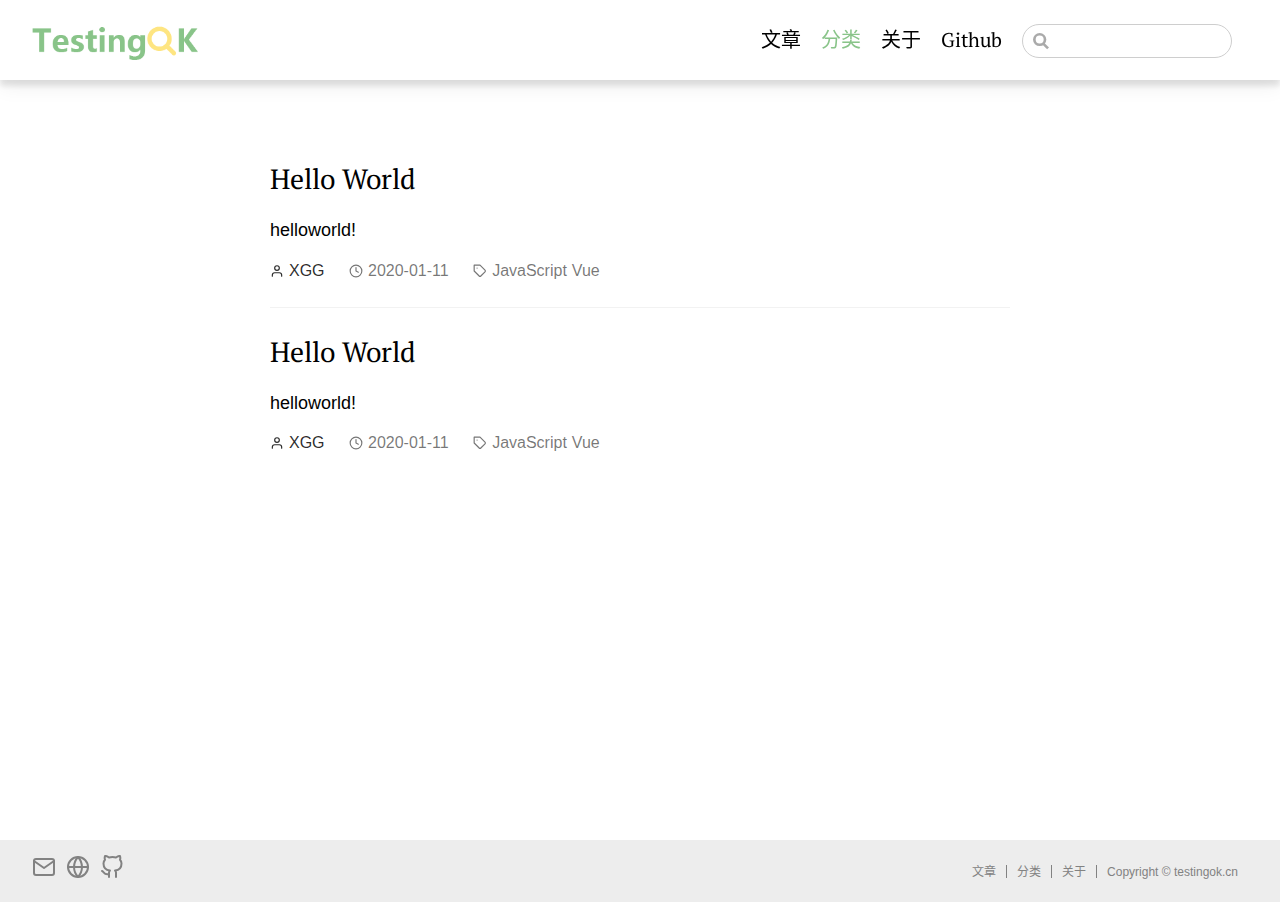
<file: tag/Vue/index.html>
<!DOCTYPE html>
<html lang="zh-CN">
  <head>
    <meta charset="utf-8">
    <meta name="viewport" content="width=device-width,initial-scale=1">
    <title>Vue 分类 | TestingOK</title>
    <meta name="generator" content="VuePress 1.7.1">
    <link rel="icon" href="/logo.jpg">
    <link rel="manifest" href="/manifest.json">
    <link rel="apple-touch-icon" href="/icons/apple-touch-icon-152x152.png">
    <link rel="mask-icon" href="/icons/safari-pinned-tab.svg" color="#3eaf7c">
    <meta name="description" content="我的博客">
    <meta name="theme-color" content="#3eaf7c">
    <meta name="apple-mobile-web-app-capable" content="yes">
    <meta name="apple-mobile-web-app-status-bar-style" content="black">
    <meta name="msapplication-TileImage" content="/icons/msapplication-icon-144x144.png">
    <meta name="msapplication-TileColor" content="#000000">
    
    <link rel="preload" href="/assets/css/0.styles.3fe07571.css" as="style"><link rel="preload" href="/assets/js/app.2e3867f6.js" as="script"><link rel="preload" href="/assets/js/6.47a8d71a.js" as="script"><link rel="preload" href="/assets/js/12.61d96395.js" as="script"><link rel="preload" href="/assets/js/4.1bbacf32.js" as="script"><link rel="preload" href="/assets/js/9.f91687de.js" as="script"><link rel="prefetch" href="/assets/js/10.8c6bd555.js"><link rel="prefetch" href="/assets/js/11.8ee850b7.js"><link rel="prefetch" href="/assets/js/13.97435ee7.js"><link rel="prefetch" href="/assets/js/14.415245e6.js"><link rel="prefetch" href="/assets/js/15.a81cfff8.js"><link rel="prefetch" href="/assets/js/16.23e9f756.js"><link rel="prefetch" href="/assets/js/3.3635a018.js"><link rel="prefetch" href="/assets/js/5.665da45e.js"><link rel="prefetch" href="/assets/js/7.e04d8aab.js"><link rel="prefetch" href="/assets/js/8.64108805.js"><link rel="prefetch" href="/assets/js/vuejs-paginate.83765843.js">
    <link rel="stylesheet" href="/assets/css/0.styles.3fe07571.css">
  </head>
  <body>
    <div id="app" data-server-rendered="true"><div id="vuepress-theme-blog__global-layout"><section id="header-wrapper"><header id="header"><div class="header-wrapper"><div class="title"><a href="/" class="nav-link home-link"><img src="/logo.png" alt="TestingOK" class="home-logo"></a></div> <div class="header-right-wrap"><ul class="nav"><li class="nav-item"><a href="/" class="nav-link">文章</a></li><li class="nav-item"><a href="/tag/" class="nav-link router-link-active">分类</a></li><li class="nav-item"><a href="/me/" class="nav-link">关于</a></li><li class="nav-item"><a href="https://github.com/testingokcn" target="_blank" rel="noopener noreferrer" class="nav-link external">Github</a></li></ul> <div class="search-box"><input aria-label="Search" autocomplete="off" spellcheck="false" value=""> <!----></div> <!----></div></div></header></section> <div id="mobile-header"><div class="mobile-header-bar"><div class="mobile-header-title"><a href="/" class="nav-link mobile-home-link">TestingOK </a> <svg xmlns="http://www.w3.org/2000/svg" width="24" height="24" viewBox="0 0 24 24" fill="none" stroke="currentColor" stroke-width="2" stroke-linecap="round" stroke-linejoin="round" class="feather feather-menu"><line x1="3" y1="12" x2="21" y2="12"></line><line x1="3" y1="6" x2="21" y2="6"></line><line x1="3" y1="18" x2="21" y2="18"></line></svg></div> <div class="mobile-menu-wrapper"><hr class="menu-divider"> <ul class="mobile-nav"><li class="mobile-nav-item"><a href="/" class="nav-link">文章</a></li><li class="mobile-nav-item"><a href="/tag/" class="nav-link router-link-active">分类</a></li><li class="mobile-nav-item"><a href="/me/" class="nav-link">关于</a></li><li class="mobile-nav-item"><a href="https://github.com/testingokcn" target="_blank" rel="noopener noreferrer" class="nav-link external">Github</a></li> <li class="mobile-nav-item"><!----></li></ul></div></div></div> <div class="content-wrapper"><div><div id="base-list-layout"><div itemscope="itemscope" itemtype="http://schema.org/Blog" class="ui-posts"><article itemprop="blogPost" itemscope="itemscope" itemtype="https://schema.org/BlogPosting" class="ui-post"><meta itemprop="mainEntityOfPage" content="/2020/01/11/programming-language-python3-1/"> <header itemprop="name headline" class="ui-post-title"><a href="/2020/01/11/programming-language-python3-1/" class="nav-link">Hello World</a></header> <!----> <footer><div itemprop="publisher author" itemtype="http://schema.org/Person" itemscope="itemscope" class="ui-post-meta ui-post-author"><svg xmlns="http://www.w3.org/2000/svg" width="24" height="24" viewBox="0 0 24 24" fill="none" stroke="currentColor" stroke-width="2" stroke-linecap="round" stroke-linejoin="round" class="feather feather-user"><path d="M20 21v-2a4 4 0 0 0-4-4H8a4 4 0 0 0-4 4v2"></path><circle cx="12" cy="7" r="4"></circle></svg> <span itemprop="name">XGG</span> <!----></div> <div class="ui-post-meta ui-post-date"><svg xmlns="http://www.w3.org/2000/svg" width="24" height="24" viewBox="0 0 24 24" fill="none" stroke="currentColor" stroke-width="2" stroke-linecap="round" stroke-linejoin="round" class="feather feather-clock"><circle cx="12" cy="12" r="10"></circle><polyline points="12 6 12 12 16 14"></polyline></svg> <time pubdate itemprop="datePublished" datetime="2020-01-11T00:00:00.000Z">
            2020-01-11
          </time></div> <div itemprop="keywords" class="ui-post-meta ui-post-tag"><svg xmlns="http://www.w3.org/2000/svg" width="24" height="24" viewBox="0 0 24 24" fill="none" stroke="currentColor" stroke-width="2" stroke-linecap="round" stroke-linejoin="round" class="feather feather-tag"><path d="M20.59 13.41l-7.17 7.17a2 2 0 0 1-2.83 0L2 12V2h10l8.59 8.59a2 2 0 0 1 0 2.82z"></path><line x1="7" y1="7" x2="7" y2="7"></line></svg> <a href="/tag/JavaScript">
            JavaScript
          </a><a href="/tag/Vue" aria-current="page" class="router-link-exact-active router-link-active">
            Vue
          </a></div></footer></article><article itemprop="blogPost" itemscope="itemscope" itemtype="https://schema.org/BlogPosting" class="ui-post"><meta itemprop="mainEntityOfPage" content="/2020/01/11/programming-language-python3-2/"> <header itemprop="name headline" class="ui-post-title"><a href="/2020/01/11/programming-language-python3-2/" class="nav-link">Hello World</a></header> <!----> <footer><div itemprop="publisher author" itemtype="http://schema.org/Person" itemscope="itemscope" class="ui-post-meta ui-post-author"><svg xmlns="http://www.w3.org/2000/svg" width="24" height="24" viewBox="0 0 24 24" fill="none" stroke="currentColor" stroke-width="2" stroke-linecap="round" stroke-linejoin="round" class="feather feather-user"><path d="M20 21v-2a4 4 0 0 0-4-4H8a4 4 0 0 0-4 4v2"></path><circle cx="12" cy="7" r="4"></circle></svg> <span itemprop="name">XGG</span> <!----></div> <div class="ui-post-meta ui-post-date"><svg xmlns="http://www.w3.org/2000/svg" width="24" height="24" viewBox="0 0 24 24" fill="none" stroke="currentColor" stroke-width="2" stroke-linecap="round" stroke-linejoin="round" class="feather feather-clock"><circle cx="12" cy="12" r="10"></circle><polyline points="12 6 12 12 16 14"></polyline></svg> <time pubdate itemprop="datePublished" datetime="2020-01-11T00:00:00.000Z">
            2020-01-11
          </time></div> <div itemprop="keywords" class="ui-post-meta ui-post-tag"><svg xmlns="http://www.w3.org/2000/svg" width="24" height="24" viewBox="0 0 24 24" fill="none" stroke="currentColor" stroke-width="2" stroke-linecap="round" stroke-linejoin="round" class="feather feather-tag"><path d="M20.59 13.41l-7.17 7.17a2 2 0 0 1-2.83 0L2 12V2h10l8.59 8.59a2 2 0 0 1 0 2.82z"></path><line x1="7" y1="7" x2="7" y2="7"></line></svg> <a href="/tag/JavaScript">
            JavaScript
          </a><a href="/tag/Vue" aria-current="page" class="router-link-exact-active router-link-active">
            Vue
          </a></div></footer></article></div> <!----></div></div></div> <footer class="footer" data-v-7d30bb9c><div class="footer-left-wrap" data-v-7d30bb9c><ul class="contact" data-v-7d30bb9c><li class="contact-item" data-v-7d30bb9c><a href="mailto:testingok@qq.com" class="nav-link external" data-v-7d30bb9c><svg xmlns="http://www.w3.org/2000/svg" width="24" height="24" viewBox="0 0 24 24" fill="none" stroke="currentColor" stroke-width="2" stroke-linecap="round" stroke-linejoin="round" class="feather feather-mail" data-v-7d30bb9c><path d="M4 4h16c1.1 0 2 .9 2 2v12c0 1.1-.9 2-2 2H4c-1.1 0-2-.9-2-2V6c0-1.1.9-2 2-2z" data-v-7d30bb9c></path><polyline points="22,6 12,13 2,6" data-v-7d30bb9c></polyline></svg>
            
          </a></li><li class="contact-item" data-v-7d30bb9c><a href="https://www.testingok.cn" target="_blank" rel="noopener noreferrer" class="nav-link external" data-v-7d30bb9c><svg xmlns="http://www.w3.org/2000/svg" width="24" height="24" viewBox="0 0 24 24" fill="none" stroke="currentColor" stroke-width="2" stroke-linecap="round" stroke-linejoin="round" class="feather feather-globe" data-v-7d30bb9c><circle cx="12" cy="12" r="10" data-v-7d30bb9c></circle><line x1="2" y1="12" x2="22" y2="12" data-v-7d30bb9c></line><path d="M12 2a15.3 15.3 0 0 1 4 10 15.3 15.3 0 0 1-4 10 15.3 15.3 0 0 1-4-10 15.3 15.3 0 0 1 4-10z" data-v-7d30bb9c></path></svg>
            
          </a></li><li class="contact-item" data-v-7d30bb9c><a href="https://github.com/testingokcn" target="_blank" rel="noopener noreferrer" class="nav-link external" data-v-7d30bb9c><svg xmlns="http://www.w3.org/2000/svg" width="24" height="24" viewBox="0 0 24 24" fill="none" stroke="currentColor" stroke-width="2" stroke-linecap="round" stroke-linejoin="round" class="feather feather-github" data-v-7d30bb9c><path d="M9 19c-5 1.5-5-2.5-7-3m14 6v-3.87a3.37 3.37 0 0 0-.94-2.61c3.14-.35 6.44-1.54 6.44-7A5.44 5.44 0 0 0 20 4.77 5.07 5.07 0 0 0 19.91 1S18.73.65 16 2.48a13.38 13.38 0 0 0-7 0C6.27.65 5.09 1 5.09 1A5.07 5.07 0 0 0 5 4.77a5.44 5.44 0 0 0-1.5 3.78c0 5.42 3.3 6.61 6.44 7A3.37 3.37 0 0 0 9 18.13V22" data-v-7d30bb9c></path></svg>
            
          </a></li></ul></div> <div class="footer-right-wrap" data-v-7d30bb9c><ul class="copyright" data-v-7d30bb9c><li class="copyright-item" data-v-7d30bb9c><a href="/" class="nav-link" data-v-7d30bb9c>文章</a></li><li class="copyright-item" data-v-7d30bb9c><a href="/tag/" class="nav-link router-link-active" data-v-7d30bb9c>分类</a></li><li class="copyright-item" data-v-7d30bb9c><a href="/me/" class="nav-link" data-v-7d30bb9c>关于</a></li><li class="copyright-item" data-v-7d30bb9c><span data-v-7d30bb9c>Copyright © testingok.cn</span></li></ul></div></footer></div><div class="global-ui"><!----><div class="back-to-ceiling" style="right:1rem;bottom:6rem;width:2.5rem;height:2.5rem;border-radius:.25rem;line-height:2.5rem;background-color:rgba(231, 234, 241,.5);display:none;" data-v-c6073ba8 data-v-c6073ba8><svg t="1574745035067" viewBox="0 0 1024 1024" version="1.1" xmlns="http://www.w3.org/2000/svg" p-id="5404" class="icon" data-v-c6073ba8><path d="M526.60727968 10.90185116a27.675 27.675 0 0 0-29.21455937 0c-131.36607665 82.28402758-218.69155461 228.01873535-218.69155402 394.07834331a462.20625001 462.20625001 0 0 0 5.36959153 69.94390903c1.00431239 6.55289093-0.34802892 13.13561351-3.76865779 18.80351572-32.63518765 54.11355614-51.75690182 118.55860487-51.7569018 187.94566865a371.06718723 371.06718723 0 0 0 11.50484808 91.98906777c6.53300375 25.50556257 41.68394495 28.14064038 52.69160883 4.22606766 17.37162448-37.73630017 42.14135425-72.50938081 72.80769204-103.21549295 2.18761121 3.04276886 4.15646224 6.24463696 6.40373557 9.22774369a1871.4375 1871.4375 0 0 0 140.04691725 5.34970492 1866.36093723 1866.36093723 0 0 0 140.04691723-5.34970492c2.24727335-2.98310674 4.21612437-6.18497483 6.3937923-9.2178004 30.66633723 30.70611158 55.4360664 65.4791928 72.80769147 103.21549355 11.00766384 23.91457269 46.15860503 21.27949489 52.69160879-4.22606768a371.15156223 371.15156223 0 0 0 11.514792-91.99901164c0-69.36717486-19.13165746-133.82216804-51.75690182-187.92578088-3.42062944-5.66790279-4.76302748-12.26056868-3.76865837-18.80351632a462.20625001 462.20625001 0 0 0 5.36959269-69.943909c-0.00994388-166.08943902-87.32547796-311.81420293-218.6915546-394.09823051zM605.93803103 357.87693858a93.93749974 93.93749974 0 1 1-187.89594924 6.1e-7 93.93749974 93.93749974 0 0 1 187.89594924-6.1e-7z" p-id="5405" data-v-c6073ba8></path><path d="M429.50777625 765.63860547C429.50777625 803.39355007 466.44236686 1000.39046097 512.00932183 1000.39046097c45.56695499 0 82.4922232-197.00623328 82.5015456-234.7518555 0-37.75494459-36.9345906-68.35043303-82.4922232-68.34111062-45.57627738-0.00932239-82.52019037 30.59548842-82.51086798 68.34111062z" p-id="5406" data-v-c6073ba8></path></svg></div></div></div>
    <script src="/assets/js/app.2e3867f6.js" defer></script><script src="/assets/js/6.47a8d71a.js" defer></script><script src="/assets/js/12.61d96395.js" defer></script><script src="/assets/js/4.1bbacf32.js" defer></script><script src="/assets/js/9.f91687de.js" defer></script>
  </body>
</html>
</file>
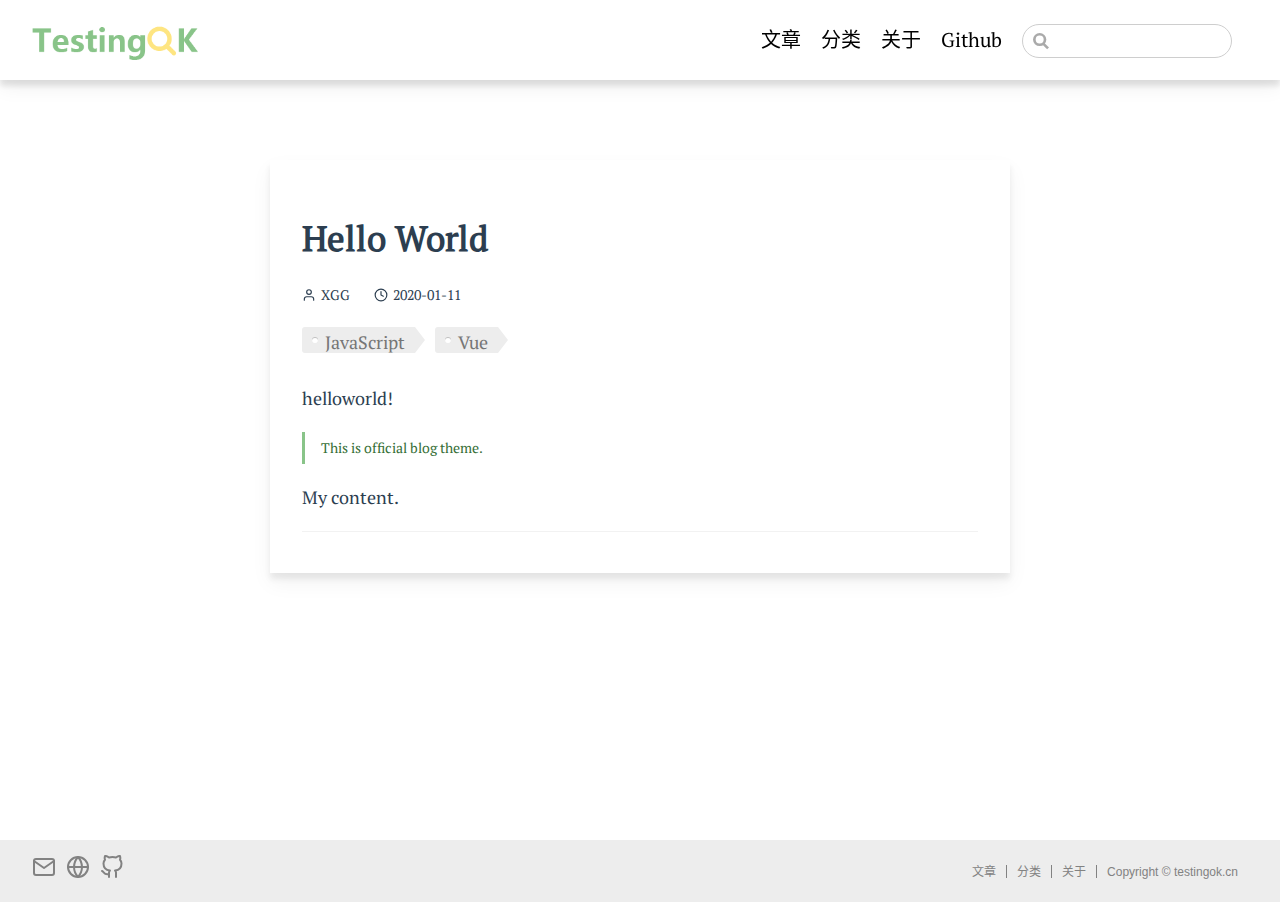
<file: 2020/01/11/programming-language-python3-1/index.html>
<!DOCTYPE html>
<html lang="zh-CN">
  <head>
    <meta charset="utf-8">
    <meta name="viewport" content="width=device-width,initial-scale=1">
    <title>Hello World | TestingOK</title>
    <meta name="generator" content="VuePress 1.7.1">
    <link rel="icon" href="/logo.jpg">
    <link rel="manifest" href="/manifest.json">
    <link rel="apple-touch-icon" href="/icons/apple-touch-icon-152x152.png">
    <link rel="mask-icon" href="/icons/safari-pinned-tab.svg" color="#3eaf7c">
    <meta name="description" content="helloworld!
> This is official blog theme.
My content. ...">
    <meta name="theme-color" content="#3eaf7c">
    <meta name="apple-mobile-web-app-capable" content="yes">
    <meta name="apple-mobile-web-app-status-bar-style" content="black">
    <meta name="msapplication-TileImage" content="/icons/msapplication-icon-144x144.png">
    <meta name="msapplication-TileColor" content="#000000">
    
    <link rel="preload" href="/assets/css/0.styles.3fe07571.css" as="style"><link rel="preload" href="/assets/js/app.2e3867f6.js" as="script"><link rel="preload" href="/assets/js/6.47a8d71a.js" as="script"><link rel="preload" href="/assets/js/3.3635a018.js" as="script"><link rel="preload" href="/assets/js/13.97435ee7.js" as="script"><link rel="preload" href="/assets/js/9.f91687de.js" as="script"><link rel="prefetch" href="/assets/js/10.8c6bd555.js"><link rel="prefetch" href="/assets/js/11.8ee850b7.js"><link rel="prefetch" href="/assets/js/12.61d96395.js"><link rel="prefetch" href="/assets/js/14.415245e6.js"><link rel="prefetch" href="/assets/js/15.a81cfff8.js"><link rel="prefetch" href="/assets/js/16.23e9f756.js"><link rel="prefetch" href="/assets/js/4.1bbacf32.js"><link rel="prefetch" href="/assets/js/5.665da45e.js"><link rel="prefetch" href="/assets/js/7.e04d8aab.js"><link rel="prefetch" href="/assets/js/8.64108805.js"><link rel="prefetch" href="/assets/js/vuejs-paginate.83765843.js">
    <link rel="stylesheet" href="/assets/css/0.styles.3fe07571.css">
  </head>
  <body>
    <div id="app" data-server-rendered="true"><div id="vuepress-theme-blog__global-layout"><section id="header-wrapper"><header id="header"><div class="header-wrapper"><div class="title"><a href="/" class="nav-link home-link"><img src="/logo.png" alt="TestingOK" class="home-logo"></a></div> <div class="header-right-wrap"><ul class="nav"><li class="nav-item"><a href="/" class="nav-link">文章</a></li><li class="nav-item"><a href="/tag/" class="nav-link">分类</a></li><li class="nav-item"><a href="/me/" class="nav-link">关于</a></li><li class="nav-item"><a href="https://github.com/testingokcn" target="_blank" rel="noopener noreferrer" class="nav-link external">Github</a></li></ul> <div class="search-box"><input aria-label="Search" autocomplete="off" spellcheck="false" value=""> <!----></div> <!----></div></div></header></section> <div id="mobile-header"><div class="mobile-header-bar"><div class="mobile-header-title"><a href="/" class="nav-link mobile-home-link">TestingOK </a> <svg xmlns="http://www.w3.org/2000/svg" width="24" height="24" viewBox="0 0 24 24" fill="none" stroke="currentColor" stroke-width="2" stroke-linecap="round" stroke-linejoin="round" class="feather feather-menu"><line x1="3" y1="12" x2="21" y2="12"></line><line x1="3" y1="6" x2="21" y2="6"></line><line x1="3" y1="18" x2="21" y2="18"></line></svg></div> <div class="mobile-menu-wrapper"><hr class="menu-divider"> <ul class="mobile-nav"><li class="mobile-nav-item"><a href="/" class="nav-link">文章</a></li><li class="mobile-nav-item"><a href="/tag/" class="nav-link">分类</a></li><li class="mobile-nav-item"><a href="/me/" class="nav-link">关于</a></li><li class="mobile-nav-item"><a href="https://github.com/testingokcn" target="_blank" rel="noopener noreferrer" class="nav-link external">Github</a></li> <li class="mobile-nav-item"><!----></li></ul></div></div></div> <div class="content-wrapper"><div id="vuepress-theme-blog__post-layout"><article itemscope="itemscope" itemtype="https://schema.org/BlogPosting" class="vuepress-blog-theme-content"><header><h1 itemprop="name headline" class="post-title">
        Hello World
      </h1> <div class="post-meta"><div itemprop="publisher author" itemtype="http://schema.org/Person" itemscope="itemscope" class="post-meta-author"><svg xmlns="http://www.w3.org/2000/svg" width="24" height="24" viewBox="0 0 24 24" fill="none" stroke="currentColor" stroke-width="2" stroke-linecap="round" stroke-linejoin="round" class="feather feather-user"><path d="M20 21v-2a4 4 0 0 0-4-4H8a4 4 0 0 0-4 4v2"></path><circle cx="12" cy="7" r="4"></circle></svg> <span itemprop="name">XGG</span> <!----></div> <div class="post-meta-date"><svg xmlns="http://www.w3.org/2000/svg" width="24" height="24" viewBox="0 0 24 24" fill="none" stroke="currentColor" stroke-width="2" stroke-linecap="round" stroke-linejoin="round" class="feather feather-clock"><circle cx="12" cy="12" r="10"></circle><polyline points="12 6 12 12 16 14"></polyline></svg> <time pubdate itemprop="datePublished" datetime="2020-01-11T00:00:00.000Z">
      2020-01-11
    </time></div> <ul itemprop="keywords" class="post-meta-tags"><li class="post-tag" data-v-314d5a9c><a href="/tag/JavaScript" data-v-314d5a9c><span data-v-314d5a9c>JavaScript</span></a></li><li class="post-tag" data-v-314d5a9c><a href="/tag/Vue" data-v-314d5a9c><span data-v-314d5a9c>Vue</span></a></li></ul></div></header> <div itemprop="articleBody" class="content__default"><p>helloworld!</p> <blockquote><p>This is official blog theme.</p></blockquote> <p>My content.</p></div> <footer><!----> <hr> <!----></footer></article> <!----></div></div> <footer class="footer" data-v-7d30bb9c><div class="footer-left-wrap" data-v-7d30bb9c><ul class="contact" data-v-7d30bb9c><li class="contact-item" data-v-7d30bb9c><a href="mailto:testingok@qq.com" class="nav-link external" data-v-7d30bb9c><svg xmlns="http://www.w3.org/2000/svg" width="24" height="24" viewBox="0 0 24 24" fill="none" stroke="currentColor" stroke-width="2" stroke-linecap="round" stroke-linejoin="round" class="feather feather-mail" data-v-7d30bb9c><path d="M4 4h16c1.1 0 2 .9 2 2v12c0 1.1-.9 2-2 2H4c-1.1 0-2-.9-2-2V6c0-1.1.9-2 2-2z" data-v-7d30bb9c></path><polyline points="22,6 12,13 2,6" data-v-7d30bb9c></polyline></svg>
            
          </a></li><li class="contact-item" data-v-7d30bb9c><a href="https://www.testingok.cn" target="_blank" rel="noopener noreferrer" class="nav-link external" data-v-7d30bb9c><svg xmlns="http://www.w3.org/2000/svg" width="24" height="24" viewBox="0 0 24 24" fill="none" stroke="currentColor" stroke-width="2" stroke-linecap="round" stroke-linejoin="round" class="feather feather-globe" data-v-7d30bb9c><circle cx="12" cy="12" r="10" data-v-7d30bb9c></circle><line x1="2" y1="12" x2="22" y2="12" data-v-7d30bb9c></line><path d="M12 2a15.3 15.3 0 0 1 4 10 15.3 15.3 0 0 1-4 10 15.3 15.3 0 0 1-4-10 15.3 15.3 0 0 1 4-10z" data-v-7d30bb9c></path></svg>
            
          </a></li><li class="contact-item" data-v-7d30bb9c><a href="https://github.com/testingokcn" target="_blank" rel="noopener noreferrer" class="nav-link external" data-v-7d30bb9c><svg xmlns="http://www.w3.org/2000/svg" width="24" height="24" viewBox="0 0 24 24" fill="none" stroke="currentColor" stroke-width="2" stroke-linecap="round" stroke-linejoin="round" class="feather feather-github" data-v-7d30bb9c><path d="M9 19c-5 1.5-5-2.5-7-3m14 6v-3.87a3.37 3.37 0 0 0-.94-2.61c3.14-.35 6.44-1.54 6.44-7A5.44 5.44 0 0 0 20 4.77 5.07 5.07 0 0 0 19.91 1S18.73.65 16 2.48a13.38 13.38 0 0 0-7 0C6.27.65 5.09 1 5.09 1A5.07 5.07 0 0 0 5 4.77a5.44 5.44 0 0 0-1.5 3.78c0 5.42 3.3 6.61 6.44 7A3.37 3.37 0 0 0 9 18.13V22" data-v-7d30bb9c></path></svg>
            
          </a></li></ul></div> <div class="footer-right-wrap" data-v-7d30bb9c><ul class="copyright" data-v-7d30bb9c><li class="copyright-item" data-v-7d30bb9c><a href="/" class="nav-link" data-v-7d30bb9c>文章</a></li><li class="copyright-item" data-v-7d30bb9c><a href="/tag/" class="nav-link" data-v-7d30bb9c>分类</a></li><li class="copyright-item" data-v-7d30bb9c><a href="/me/" class="nav-link" data-v-7d30bb9c>关于</a></li><li class="copyright-item" data-v-7d30bb9c><span data-v-7d30bb9c>Copyright © testingok.cn</span></li></ul></div></footer></div><div class="global-ui"><!----><div class="back-to-ceiling" style="right:1rem;bottom:6rem;width:2.5rem;height:2.5rem;border-radius:.25rem;line-height:2.5rem;background-color:rgba(231, 234, 241,.5);display:none;" data-v-c6073ba8 data-v-c6073ba8><svg t="1574745035067" viewBox="0 0 1024 1024" version="1.1" xmlns="http://www.w3.org/2000/svg" p-id="5404" class="icon" data-v-c6073ba8><path d="M526.60727968 10.90185116a27.675 27.675 0 0 0-29.21455937 0c-131.36607665 82.28402758-218.69155461 228.01873535-218.69155402 394.07834331a462.20625001 462.20625001 0 0 0 5.36959153 69.94390903c1.00431239 6.55289093-0.34802892 13.13561351-3.76865779 18.80351572-32.63518765 54.11355614-51.75690182 118.55860487-51.7569018 187.94566865a371.06718723 371.06718723 0 0 0 11.50484808 91.98906777c6.53300375 25.50556257 41.68394495 28.14064038 52.69160883 4.22606766 17.37162448-37.73630017 42.14135425-72.50938081 72.80769204-103.21549295 2.18761121 3.04276886 4.15646224 6.24463696 6.40373557 9.22774369a1871.4375 1871.4375 0 0 0 140.04691725 5.34970492 1866.36093723 1866.36093723 0 0 0 140.04691723-5.34970492c2.24727335-2.98310674 4.21612437-6.18497483 6.3937923-9.2178004 30.66633723 30.70611158 55.4360664 65.4791928 72.80769147 103.21549355 11.00766384 23.91457269 46.15860503 21.27949489 52.69160879-4.22606768a371.15156223 371.15156223 0 0 0 11.514792-91.99901164c0-69.36717486-19.13165746-133.82216804-51.75690182-187.92578088-3.42062944-5.66790279-4.76302748-12.26056868-3.76865837-18.80351632a462.20625001 462.20625001 0 0 0 5.36959269-69.943909c-0.00994388-166.08943902-87.32547796-311.81420293-218.6915546-394.09823051zM605.93803103 357.87693858a93.93749974 93.93749974 0 1 1-187.89594924 6.1e-7 93.93749974 93.93749974 0 0 1 187.89594924-6.1e-7z" p-id="5405" data-v-c6073ba8></path><path d="M429.50777625 765.63860547C429.50777625 803.39355007 466.44236686 1000.39046097 512.00932183 1000.39046097c45.56695499 0 82.4922232-197.00623328 82.5015456-234.7518555 0-37.75494459-36.9345906-68.35043303-82.4922232-68.34111062-45.57627738-0.00932239-82.52019037 30.59548842-82.51086798 68.34111062z" p-id="5406" data-v-c6073ba8></path></svg></div></div></div>
    <script src="/assets/js/app.2e3867f6.js" defer></script><script src="/assets/js/6.47a8d71a.js" defer></script><script src="/assets/js/3.3635a018.js" defer></script><script src="/assets/js/13.97435ee7.js" defer></script><script src="/assets/js/9.f91687de.js" defer></script>
  </body>
</html>
</file>
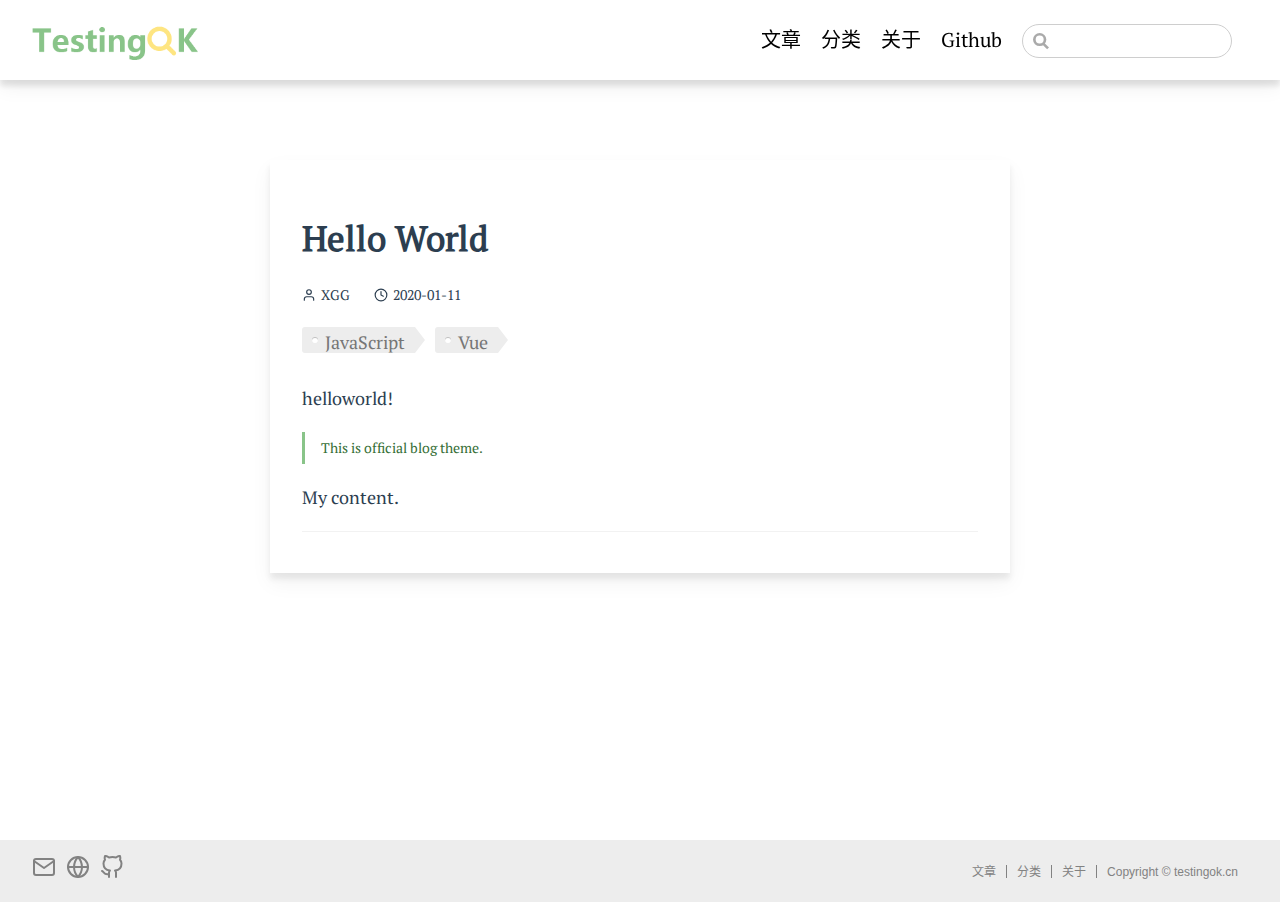
<file: 2020/01/11/programming-language-python3-2/index.html>
<!DOCTYPE html>
<html lang="zh-CN">
  <head>
    <meta charset="utf-8">
    <meta name="viewport" content="width=device-width,initial-scale=1">
    <title>Hello World | TestingOK</title>
    <meta name="generator" content="VuePress 1.7.1">
    <link rel="icon" href="/logo.jpg">
    <link rel="manifest" href="/manifest.json">
    <link rel="apple-touch-icon" href="/icons/apple-touch-icon-152x152.png">
    <link rel="mask-icon" href="/icons/safari-pinned-tab.svg" color="#3eaf7c">
    <meta name="description" content="helloworld!
> This is official blog theme.
My content. ...">
    <meta name="theme-color" content="#3eaf7c">
    <meta name="apple-mobile-web-app-capable" content="yes">
    <meta name="apple-mobile-web-app-status-bar-style" content="black">
    <meta name="msapplication-TileImage" content="/icons/msapplication-icon-144x144.png">
    <meta name="msapplication-TileColor" content="#000000">
    
    <link rel="preload" href="/assets/css/0.styles.3fe07571.css" as="style"><link rel="preload" href="/assets/js/app.2e3867f6.js" as="script"><link rel="preload" href="/assets/js/6.47a8d71a.js" as="script"><link rel="preload" href="/assets/js/3.3635a018.js" as="script"><link rel="preload" href="/assets/js/14.415245e6.js" as="script"><link rel="preload" href="/assets/js/9.f91687de.js" as="script"><link rel="prefetch" href="/assets/js/10.8c6bd555.js"><link rel="prefetch" href="/assets/js/11.8ee850b7.js"><link rel="prefetch" href="/assets/js/12.61d96395.js"><link rel="prefetch" href="/assets/js/13.97435ee7.js"><link rel="prefetch" href="/assets/js/15.a81cfff8.js"><link rel="prefetch" href="/assets/js/16.23e9f756.js"><link rel="prefetch" href="/assets/js/4.1bbacf32.js"><link rel="prefetch" href="/assets/js/5.665da45e.js"><link rel="prefetch" href="/assets/js/7.e04d8aab.js"><link rel="prefetch" href="/assets/js/8.64108805.js"><link rel="prefetch" href="/assets/js/vuejs-paginate.83765843.js">
    <link rel="stylesheet" href="/assets/css/0.styles.3fe07571.css">
  </head>
  <body>
    <div id="app" data-server-rendered="true"><div id="vuepress-theme-blog__global-layout"><section id="header-wrapper"><header id="header"><div class="header-wrapper"><div class="title"><a href="/" class="nav-link home-link"><img src="/logo.png" alt="TestingOK" class="home-logo"></a></div> <div class="header-right-wrap"><ul class="nav"><li class="nav-item"><a href="/" class="nav-link">文章</a></li><li class="nav-item"><a href="/tag/" class="nav-link">分类</a></li><li class="nav-item"><a href="/me/" class="nav-link">关于</a></li><li class="nav-item"><a href="https://github.com/testingokcn" target="_blank" rel="noopener noreferrer" class="nav-link external">Github</a></li></ul> <div class="search-box"><input aria-label="Search" autocomplete="off" spellcheck="false" value=""> <!----></div> <!----></div></div></header></section> <div id="mobile-header"><div class="mobile-header-bar"><div class="mobile-header-title"><a href="/" class="nav-link mobile-home-link">TestingOK </a> <svg xmlns="http://www.w3.org/2000/svg" width="24" height="24" viewBox="0 0 24 24" fill="none" stroke="currentColor" stroke-width="2" stroke-linecap="round" stroke-linejoin="round" class="feather feather-menu"><line x1="3" y1="12" x2="21" y2="12"></line><line x1="3" y1="6" x2="21" y2="6"></line><line x1="3" y1="18" x2="21" y2="18"></line></svg></div> <div class="mobile-menu-wrapper"><hr class="menu-divider"> <ul class="mobile-nav"><li class="mobile-nav-item"><a href="/" class="nav-link">文章</a></li><li class="mobile-nav-item"><a href="/tag/" class="nav-link">分类</a></li><li class="mobile-nav-item"><a href="/me/" class="nav-link">关于</a></li><li class="mobile-nav-item"><a href="https://github.com/testingokcn" target="_blank" rel="noopener noreferrer" class="nav-link external">Github</a></li> <li class="mobile-nav-item"><!----></li></ul></div></div></div> <div class="content-wrapper"><div id="vuepress-theme-blog__post-layout"><article itemscope="itemscope" itemtype="https://schema.org/BlogPosting" class="vuepress-blog-theme-content"><header><h1 itemprop="name headline" class="post-title">
        Hello World
      </h1> <div class="post-meta"><div itemprop="publisher author" itemtype="http://schema.org/Person" itemscope="itemscope" class="post-meta-author"><svg xmlns="http://www.w3.org/2000/svg" width="24" height="24" viewBox="0 0 24 24" fill="none" stroke="currentColor" stroke-width="2" stroke-linecap="round" stroke-linejoin="round" class="feather feather-user"><path d="M20 21v-2a4 4 0 0 0-4-4H8a4 4 0 0 0-4 4v2"></path><circle cx="12" cy="7" r="4"></circle></svg> <span itemprop="name">XGG</span> <!----></div> <div class="post-meta-date"><svg xmlns="http://www.w3.org/2000/svg" width="24" height="24" viewBox="0 0 24 24" fill="none" stroke="currentColor" stroke-width="2" stroke-linecap="round" stroke-linejoin="round" class="feather feather-clock"><circle cx="12" cy="12" r="10"></circle><polyline points="12 6 12 12 16 14"></polyline></svg> <time pubdate itemprop="datePublished" datetime="2020-01-11T00:00:00.000Z">
      2020-01-11
    </time></div> <ul itemprop="keywords" class="post-meta-tags"><li class="post-tag" data-v-314d5a9c><a href="/tag/JavaScript" data-v-314d5a9c><span data-v-314d5a9c>JavaScript</span></a></li><li class="post-tag" data-v-314d5a9c><a href="/tag/Vue" data-v-314d5a9c><span data-v-314d5a9c>Vue</span></a></li></ul></div></header> <div itemprop="articleBody" class="content__default"><p>helloworld!</p> <blockquote><p>This is official blog theme.</p></blockquote> <p>My content.</p></div> <footer><!----> <hr> <!----></footer></article> <!----></div></div> <footer class="footer" data-v-7d30bb9c><div class="footer-left-wrap" data-v-7d30bb9c><ul class="contact" data-v-7d30bb9c><li class="contact-item" data-v-7d30bb9c><a href="mailto:testingok@qq.com" class="nav-link external" data-v-7d30bb9c><svg xmlns="http://www.w3.org/2000/svg" width="24" height="24" viewBox="0 0 24 24" fill="none" stroke="currentColor" stroke-width="2" stroke-linecap="round" stroke-linejoin="round" class="feather feather-mail" data-v-7d30bb9c><path d="M4 4h16c1.1 0 2 .9 2 2v12c0 1.1-.9 2-2 2H4c-1.1 0-2-.9-2-2V6c0-1.1.9-2 2-2z" data-v-7d30bb9c></path><polyline points="22,6 12,13 2,6" data-v-7d30bb9c></polyline></svg>
            
          </a></li><li class="contact-item" data-v-7d30bb9c><a href="https://www.testingok.cn" target="_blank" rel="noopener noreferrer" class="nav-link external" data-v-7d30bb9c><svg xmlns="http://www.w3.org/2000/svg" width="24" height="24" viewBox="0 0 24 24" fill="none" stroke="currentColor" stroke-width="2" stroke-linecap="round" stroke-linejoin="round" class="feather feather-globe" data-v-7d30bb9c><circle cx="12" cy="12" r="10" data-v-7d30bb9c></circle><line x1="2" y1="12" x2="22" y2="12" data-v-7d30bb9c></line><path d="M12 2a15.3 15.3 0 0 1 4 10 15.3 15.3 0 0 1-4 10 15.3 15.3 0 0 1-4-10 15.3 15.3 0 0 1 4-10z" data-v-7d30bb9c></path></svg>
            
          </a></li><li class="contact-item" data-v-7d30bb9c><a href="https://github.com/testingokcn" target="_blank" rel="noopener noreferrer" class="nav-link external" data-v-7d30bb9c><svg xmlns="http://www.w3.org/2000/svg" width="24" height="24" viewBox="0 0 24 24" fill="none" stroke="currentColor" stroke-width="2" stroke-linecap="round" stroke-linejoin="round" class="feather feather-github" data-v-7d30bb9c><path d="M9 19c-5 1.5-5-2.5-7-3m14 6v-3.87a3.37 3.37 0 0 0-.94-2.61c3.14-.35 6.44-1.54 6.44-7A5.44 5.44 0 0 0 20 4.77 5.07 5.07 0 0 0 19.91 1S18.73.65 16 2.48a13.38 13.38 0 0 0-7 0C6.27.65 5.09 1 5.09 1A5.07 5.07 0 0 0 5 4.77a5.44 5.44 0 0 0-1.5 3.78c0 5.42 3.3 6.61 6.44 7A3.37 3.37 0 0 0 9 18.13V22" data-v-7d30bb9c></path></svg>
            
          </a></li></ul></div> <div class="footer-right-wrap" data-v-7d30bb9c><ul class="copyright" data-v-7d30bb9c><li class="copyright-item" data-v-7d30bb9c><a href="/" class="nav-link" data-v-7d30bb9c>文章</a></li><li class="copyright-item" data-v-7d30bb9c><a href="/tag/" class="nav-link" data-v-7d30bb9c>分类</a></li><li class="copyright-item" data-v-7d30bb9c><a href="/me/" class="nav-link" data-v-7d30bb9c>关于</a></li><li class="copyright-item" data-v-7d30bb9c><span data-v-7d30bb9c>Copyright © testingok.cn</span></li></ul></div></footer></div><div class="global-ui"><!----><div class="back-to-ceiling" style="right:1rem;bottom:6rem;width:2.5rem;height:2.5rem;border-radius:.25rem;line-height:2.5rem;background-color:rgba(231, 234, 241,.5);display:none;" data-v-c6073ba8 data-v-c6073ba8><svg t="1574745035067" viewBox="0 0 1024 1024" version="1.1" xmlns="http://www.w3.org/2000/svg" p-id="5404" class="icon" data-v-c6073ba8><path d="M526.60727968 10.90185116a27.675 27.675 0 0 0-29.21455937 0c-131.36607665 82.28402758-218.69155461 228.01873535-218.69155402 394.07834331a462.20625001 462.20625001 0 0 0 5.36959153 69.94390903c1.00431239 6.55289093-0.34802892 13.13561351-3.76865779 18.80351572-32.63518765 54.11355614-51.75690182 118.55860487-51.7569018 187.94566865a371.06718723 371.06718723 0 0 0 11.50484808 91.98906777c6.53300375 25.50556257 41.68394495 28.14064038 52.69160883 4.22606766 17.37162448-37.73630017 42.14135425-72.50938081 72.80769204-103.21549295 2.18761121 3.04276886 4.15646224 6.24463696 6.40373557 9.22774369a1871.4375 1871.4375 0 0 0 140.04691725 5.34970492 1866.36093723 1866.36093723 0 0 0 140.04691723-5.34970492c2.24727335-2.98310674 4.21612437-6.18497483 6.3937923-9.2178004 30.66633723 30.70611158 55.4360664 65.4791928 72.80769147 103.21549355 11.00766384 23.91457269 46.15860503 21.27949489 52.69160879-4.22606768a371.15156223 371.15156223 0 0 0 11.514792-91.99901164c0-69.36717486-19.13165746-133.82216804-51.75690182-187.92578088-3.42062944-5.66790279-4.76302748-12.26056868-3.76865837-18.80351632a462.20625001 462.20625001 0 0 0 5.36959269-69.943909c-0.00994388-166.08943902-87.32547796-311.81420293-218.6915546-394.09823051zM605.93803103 357.87693858a93.93749974 93.93749974 0 1 1-187.89594924 6.1e-7 93.93749974 93.93749974 0 0 1 187.89594924-6.1e-7z" p-id="5405" data-v-c6073ba8></path><path d="M429.50777625 765.63860547C429.50777625 803.39355007 466.44236686 1000.39046097 512.00932183 1000.39046097c45.56695499 0 82.4922232-197.00623328 82.5015456-234.7518555 0-37.75494459-36.9345906-68.35043303-82.4922232-68.34111062-45.57627738-0.00932239-82.52019037 30.59548842-82.51086798 68.34111062z" p-id="5406" data-v-c6073ba8></path></svg></div></div></div>
    <script src="/assets/js/app.2e3867f6.js" defer></script><script src="/assets/js/6.47a8d71a.js" defer></script><script src="/assets/js/3.3635a018.js" defer></script><script src="/assets/js/14.415245e6.js" defer></script><script src="/assets/js/9.f91687de.js" defer></script>
  </body>
</html>
</file>
<file: assets/css/0.styles.3fe07571.css>
.medium-zoom-overlay{z-index:100}.medium-zoom-overlay~img{z-index:101}.search-box{display:inline-block;position:relative;margin-right:1rem}.search-box input{cursor:text;width:10rem;height:2rem;color:#4e6e8e;display:inline-block;border:1px solid rgba(0,0,0,.05);border-radius:2rem;font-size:.9rem;line-height:2rem;padding:0 .5rem 0 2rem;outline:none;transition:all .2s ease;background:#fff url(/assets/img/search.83621669.svg) .6rem .5rem no-repeat;background-size:1rem}.search-box input:focus{cursor:auto;border-color:#89c489}.search-box .suggestions{background:#fff;width:20rem;position:absolute;top:2rem;border:1px solid rgba(0,0,0,.05);border-radius:6px;padding:.4rem;list-style-type:none}.search-box .suggestions.align-right{right:0}.search-box .suggestion{line-height:1.4;padding:.4rem .6rem;border-radius:4px;cursor:pointer}.search-box .suggestion a{white-space:normal;color:#5d82a6}.search-box .suggestion a .page-title{font-weight:600}.search-box .suggestion a .header{font-size:.9em;margin-left:.25em}.search-box .suggestion.focused{background-color:#f3f4f5}.search-box .suggestion.focused a{color:#89c489}@media (max-width:959px){.search-box input{cursor:pointer;width:0;border-color:transparent;position:relative}.search-box input:focus{cursor:text;left:0;width:10rem}}@media (-ms-high-contrast:none){.search-box input{height:2rem}}@media (max-width:959px) and (min-width:719px){.search-box .suggestions{left:0}}@media (max-width:719px){.search-box{margin-right:0}.search-box input{left:1rem}.search-box .suggestions{right:0}}@media (max-width:419px){.search-box .suggestions{width:calc(100vw - 4rem)}.search-box input:focus{width:8rem}}.feed{display:flex;align-items:center;color:inherit}.feed:hover{color:#89c489}#header{z-index:12;position:fixed;top:0;width:100vw;height:80px;box-sizing:border-box;background-color:#fff;padding:20px 32px;margin:auto;box-shadow:0 5px 20px rgba(0,0,0,.03),0 6px 6px rgba(0,0,0,.05);transition:all 1s cubic-bezier(.25,.8,.25,1)}#header ol,#header ul{list-style:none;margin:0;padding:0}#header:hover{box-shadow:0 5px 20px rgba(0,0,0,.08),0 6px 6px rgba(0,0,0,.1)}.header-wrapper{display:flex;line-height:40px;height:40px}.header-wrapper .title{font-size:30px;margin:0;letter-spacing:2px;display:block;text-transform:uppercase}.header-wrapper .title a{color:#000;font-weight:700;font-family:PT Serif,Serif;text-decoration:none}.header-wrapper .header-right-wrap{flex:1;display:flex;justify-content:flex-end;align-items:center}.header-wrapper .header-right-wrap .nav{flex:0 0 auto;display:flex;margin:0}.header-wrapper .header-right-wrap .nav .nav-item{margin-left:20px}.header-wrapper .header-right-wrap .nav .nav-item a{font-family:PT Serif,Serif;font-size:20px;text-decoration:none;transition:color .3s}.header-wrapper .header-right-wrap .search-box{font-family:PT Serif,Serif;margin-left:20px}.header-wrapper .header-right-wrap .search-box input{border-radius:5px;transition:all .5s;border:1px solid #cecece}.header-wrapper .header-right-wrap .search-box input:hover{border:1px solid #89c489;box-shadow:0 0 5px #89c489}.header-wrapper .header-right-wrap .search-box .suggestions{border:1px solid #000;top:40px;right:0}.header-wrapper .header-right-wrap .search-box .suggestions a{color:#000;text-decoration:none}.header-wrapper .header-right-wrap .search-box .suggestions a.focused{color:#89c489}@media (max-width:719px){#header{display:none}.header-wrapper{flex-direction:column}.header-wrapper .header-right-wrap{display:none}}.mobile-header-bar{font-family:PT Serif,Serif;z-index:12;position:fixed;top:0;width:100vw;box-sizing:border-box;background-color:#fff;margin:auto;box-shadow:0 5px 20px rgba(0,0,0,.03),0 6px 6px rgba(0,0,0,.05);transition:all 1s cubic-bezier(.25,.8,.25,1)}#mobile-header .mobile-header-title{display:flex;align-items:center;justify-content:space-between;padding:1.2em}#mobile-header .mobile-header-title .mobile-home-link{text-decoration:none;text-transform:uppercase;font-family:PT Serif,Serif;color:#222;font-weight:700}.mobile-nav-item{padding:10px 0;list-style:none}.mobile-nav-item a{text-decoration:none}.menu-divider{margin:0}.mobile-menu-wrapper{max-height:0;overflow:hidden;transition:.3s ease;background-color:#fff}.mobile-menu-wrapper.open{max-height:450px;transition:.3s ease}@media (min-width:719px){#mobile-header{display:none}}ol[data-v-7d30bb9c],ul[data-v-7d30bb9c]{list-style:none;margin:0;padding:0}.footer[data-v-7d30bb9c]{min-height:60px;box-sizing:border-box;background-color:#ededed;display:flex;padding:15px 32px}.footer .footer-left-wrap[data-v-7d30bb9c]{line-height:30px;flex:1;display:flex}.footer .footer-left-wrap .contact[data-v-7d30bb9c]{display:flex;flex-wrap:wrap;justify-content:center}.footer .footer-left-wrap .contact .contact-item[data-v-7d30bb9c]{margin-right:10px}.footer .footer-left-wrap .contact .contact-item a[data-v-7d30bb9c]{font-size:12px;color:#828282;text-decoration:none;transition:color .3s}.footer .footer-left-wrap .contact .contact-item a[data-v-7d30bb9c]:hover{color:#fff}.footer .footer-right-wrap[data-v-7d30bb9c]{flex:1;display:flex;align-items:center;justify-content:center}@media (min-width:959px){.footer .footer-right-wrap[data-v-7d30bb9c]{justify-content:flex-end}}.footer .footer-right-wrap .copyright[data-v-7d30bb9c]{display:flex;justify-content:flex-end}.footer .footer-right-wrap .copyright .copyright-item[data-v-7d30bb9c]{flex:0 0 auto;padding:0 10px;position:relative;line-height:12px;border-right:1px solid #828282}.footer .footer-right-wrap .copyright .copyright-item[data-v-7d30bb9c]:last-child{border-right:none}.footer .footer-right-wrap .copyright .copyright-item a[data-v-7d30bb9c]{font-size:12px;color:#828282;text-decoration:none;transition:color .3s}.footer .footer-right-wrap .copyright .copyright-item a[data-v-7d30bb9c]:hover{color:hsla(0,0%,100%,.9)}@media (max-width:719px){.footer[data-v-7d30bb9c]{min-height:100px;flex-direction:column}.footer .footer-left-wrap[data-v-7d30bb9c]{align-items:center;justify-content:center}.footer .footer-right-wrap .copyright[data-v-7d30bb9c]{display:block}.footer .footer-right-wrap .copyright .copyright-item[data-v-7d30bb9c]{line-height:1;border-right:none;text-align:center}}#vuepress-theme-blog__global-layout{word-wrap:break-word}.content-wrapper{padding:160px 15px 80px;min-height:calc(100vh - 300px);max-width:740px;margin:0 auto}@media (max-width:719px){.content-wrapper{padding:100px 15px 20px;min-height:calc(100vh - 180px)}}code[class*=language-],pre[class*=language-]{color:#f8f8f2;background:none;text-shadow:0 1px rgba(0,0,0,.3);font-family:Consolas,Monaco,Andale Mono,Ubuntu Mono,monospace;font-size:1em;text-align:left;white-space:pre;word-spacing:normal;word-break:normal;word-wrap:normal;line-height:1.5;-moz-tab-size:4;-o-tab-size:4;tab-size:4;-webkit-hyphens:none;-ms-hyphens:none;hyphens:none}pre[class*=language-]{padding:1em;margin:.5em 0;overflow:auto;border-radius:.3em}:not(pre)>code[class*=language-],pre[class*=language-]{background:#272822}:not(pre)>code[class*=language-]{padding:.1em;border-radius:.3em;white-space:normal}.token.cdata,.token.comment,.token.doctype,.token.prolog{color:#8292a2}.token.punctuation{color:#f8f8f2}.token.namespace{opacity:.7}.token.constant,.token.deleted,.token.property,.token.symbol,.token.tag{color:#f92672}.token.boolean,.token.number{color:#ae81ff}.token.attr-name,.token.builtin,.token.char,.token.inserted,.token.selector,.token.string{color:#a6e22e}.language-css .token.string,.style .token.string,.token.entity,.token.operator,.token.url,.token.variable{color:#f8f8f2}.token.atrule,.token.attr-value,.token.class-name,.token.function{color:#e6db74}.token.keyword{color:#66d9ef}.token.important,.token.regex{color:#fd971f}.token.bold,.token.important{font-weight:700}.token.italic{font-style:italic}.token.entity{cursor:help}@font-face{font-family:"PT Serif";font-style:normal;font-weight:400;font-display:swap;src:local("PT Serif"),local("PTSerif-Regular"),url(/assets/fonts/EJRVQgYoZZY2vCFuvAFbzr-_dSb_nco.9738e026.woff2) format("woff2");unicode-range:U+0460-052f,U+1c80-1c88,U+20b4,U+2de0-2dff,U+a640-a69f,U+fe2e-fe2f}@font-face{font-family:"PT Serif";font-style:normal;font-weight:400;font-display:swap;src:local("PT Serif"),local("PTSerif-Regular"),url([data-uri]) format("woff2");unicode-range:U+0400-045f,U+0490-0491,U+04b0-04b1,U+2116}@font-face{font-family:"PT Serif";font-style:normal;font-weight:400;font-display:swap;src:local("PT Serif"),local("PTSerif-Regular"),url([data-uri]) format("woff2");unicode-range:U+0100-024f,U+0259,U+1e??,U+2020,U+20a0-20ab,U+20ad-20cf,U+2113,U+2c60-2c7f,U+a720-a7ff}@font-face{font-family:"PT Serif";font-style:normal;font-weight:400;font-display:swap;src:local("PT Serif"),local("PTSerif-Regular"),url(/assets/fonts/EJRVQgYoZZY2vCFuvAFWzr-_dSb_.b450bfca.woff2) format("woff2");unicode-range:U+00??,U+0131,U+0152-0153,U+02bb-02bc,U+02c6,U+02da,U+02dc,U+2000-206f,U+2074,U+20ac,U+2122,U+2191,U+2193,U+2212,U+2215,U+feff,U+fffd}.content__default code{color:#476582;padding:.1rem .4rem;margin:.1rem;font-size:.85em;background-color:rgba(27,31,35,.05);border-radius:15px}.content__default code .token.deleted{color:#ec5975}.content__default code .token.inserted{color:#89c489}.content__default pre,.content__default pre[class*=language-]{line-height:1.4;padding:1.25rem 1.5rem;margin:.85rem 0;background-color:#000;border-radius:6px;overflow:auto}.content__default pre[class*=language-] code,.content__default pre code{color:#fff;padding:0;background-color:transparent;border-radius:0}div[class*=language-]{position:relative;background-color:#000;border-radius:6px}div[class*=language-] .highlight-lines{-webkit-user-select:none;-ms-user-select:none;user-select:none;padding-top:1.3rem;position:absolute;top:0;left:0;width:100%;line-height:1.4}div[class*=language-] .highlight-lines .highlighted{background-color:hsla(0,0%,100%,.2)}div[class*=language-] pre,div[class*=language-] pre[class*=language-]{background:transparent;position:relative;z-index:1}div[class*=language-]:before{position:absolute;z-index:3;top:.8em;right:1em;font-size:.75rem;color:hsla(0,0%,100%,.4)}div[class*=language-]:not(.line-numbers-mode) .line-numbers-wrapper{display:none}div[class*=language-].line-numbers-mode .highlight-lines .highlighted{position:relative}div[class*=language-].line-numbers-mode .highlight-lines .highlighted:before{content:" ";position:absolute;z-index:3;left:0;top:0;display:block;width:3.5rem;height:100%;background-color:rgba(0,0,0,.66)}div[class*=language-].line-numbers-mode pre{padding-left:4.5rem;vertical-align:middle}div[class*=language-].line-numbers-mode .line-numbers-wrapper{position:absolute;top:0;width:3.5rem;text-align:center;color:hsla(0,0%,100%,.3);padding:1.25rem 0;line-height:1.4}div[class*=language-].line-numbers-mode .line-numbers-wrapper br{-webkit-user-select:none;-ms-user-select:none;user-select:none}div[class*=language-].line-numbers-mode .line-numbers-wrapper .line-number{position:relative;z-index:4;-webkit-user-select:none;-ms-user-select:none;user-select:none;font-size:.85em}div[class*=language-].line-numbers-mode:after{content:"";position:absolute;z-index:2;top:0;left:0;width:3.5rem;height:100%;border-radius:6px 0 0 6px;border-right:1px solid rgba(0,0,0,.66);background-color:#000}div[class~=language-js]:before{content:"js"}div[class~=language-ts]:before{content:"ts"}div[class~=language-html]:before{content:"html"}div[class~=language-md]:before{content:"md"}div[class~=language-vue]:before{content:"vue"}div[class~=language-css]:before{content:"css"}div[class~=language-sass]:before{content:"sass"}div[class~=language-scss]:before{content:"scss"}div[class~=language-less]:before{content:"less"}div[class~=language-stylus]:before{content:"stylus"}div[class~=language-go]:before{content:"go"}div[class~=language-java]:before{content:"java"}div[class~=language-c]:before{content:"c"}div[class~=language-sh]:before{content:"sh"}div[class~=language-yaml]:before{content:"yaml"}div[class~=language-py]:before{content:"py"}div[class~=language-docker]:before{content:"docker"}div[class~=language-dockerfile]:before{content:"dockerfile"}div[class~=language-makefile]:before{content:"makefile"}div[class~=language-javascript]:before{content:"js"}div[class~=language-typescript]:before{content:"ts"}div[class~=language-markup]:before{content:"html"}div[class~=language-markdown]:before{content:"md"}div[class~=language-json]:before{content:"json"}div[class~=language-ruby]:before{content:"rb"}div[class~=language-python]:before{content:"py"}div[class~=language-bash]:before{content:"sh"}div[class~=language-php]:before{content:"php"}.global-ui .sw-update-popup{border-color:#89c489;color:#89c489;border-radius:10px}.global-ui .sw-update-popup button{background:#d05dd2;color:#fff;border-radius:5px;border:none}body,html{padding:0;margin:0}body{font-family:-apple-system,BlinkMacSystemFont,Segoe UI,Roboto,Oxygen,Ubuntu,Cantarell,Fira Sans,Droid Sans,Helvetica Neue,sans-serif;-webkit-font-smoothing:antialiased;-moz-osx-font-smoothing:grayscale;font-size:16px;color:#2c3e50;background-color:#fff}.content__default:not(.custom) a:hover{text-decoration:underline}.content__default:not(.custom) p.demo{padding:1rem 1.5rem;border:1px solid #ddd;border-radius:4px}.content__default:not(.custom) img{max-width:100%}.content__default.custom{padding:0;margin:0}.content__default.custom img{max-width:100%}a{font-weight:500;color:#89c489;text-decoration:underline}a:hover{color:#5dae5d}p a code{font-weight:400;color:#89c489}kbd{background:#eee;border:.15rem solid #ddd;border-bottom:.25rem solid #ddd;border-radius:.15rem;padding:0 .15em}blockquote{font-size:.9rem;color:#376f37;border-left:3px solid #89c489;margin:.5rem 0;padding:.25rem 0 .25rem 1rem}blockquote>p{margin:0}ol,ul{padding-left:1.2em}strong{font-weight:600}h1,h2,h3,h4,h5,h6{font-weight:600;line-height:1.25;font-family:PT Serif,Serif}.content__default:not(.custom)>h1,.content__default:not(.custom)>h2,.content__default:not(.custom)>h3,.content__default:not(.custom)>h4,.content__default:not(.custom)>h5,.content__default:not(.custom)>h6{margin-top:calc(.5rem - 80px);padding-top:calc(80px + 1rem);margin-bottom:0}h1:hover .header-anchor,h2:hover .header-anchor,h3:hover .header-anchor,h4:hover .header-anchor,h5:hover .header-anchor,h6:hover .header-anchor{opacity:1}h1{font-size:2.2rem}h2{font-size:1.65rem;padding-bottom:.3rem;border-bottom:1px solid rgba(0,0,0,.05)}h3{font-size:1.35rem}a.header-anchor{font-size:.85em;float:left;margin-left:-.87em;padding-right:.23em;margin-top:.125em;opacity:0}a.header-anchor:hover{text-decoration:none}.line-number,code,kbd{font-family:source-code-pro,Menlo,Monaco,Consolas,Courier New,monospace}ol,p,ul{line-height:1.7}hr{border:0;border-top:1px solid rgba(0,0,0,.05)}table{border-collapse:collapse;margin:1rem 0;display:block;overflow-x:auto}tr{border-top:1px solid #dfe2e5}tr:nth-child(2n){background-color:#f6f8fa}td,th{border:1px solid #dfe2e5;padding:.6em 1em}@media (max-width:719px){.content__default:not(.custom)>h1:first-child{padding-top:2rem}}@media (max-width:419px){h1{font-size:1.9rem}.content__default div[class*=language-]{margin:.85rem -1.5rem;border-radius:0}}.ui-post-summary{font-size:18px!important;color:#000!important}.ui-post-meta{font-size:16px!important}.vuepress-blog-theme-content{font-size:18px!important}.search-box input{padding:0 1rem 0 2rem!important;border-radius:2rem!important}.post-tag a span[data-v-59f2521a]{line-height:26px!important;vertical-align:top!important}.copyright-item span{font-size:12px;color:#828282}.home-logo{max-height:40px}@media (max-width:959px){.footer-right-wrap{justify-content:flex-end!important}}@media (max-width:719px){.footer-right-wrap{justify-content:center!important}.footer-right-wrap ul li{display:none}.footer-right-wrap ul li:last-child{display:block}.footer-left-wrap .contact{margin-left:20px}}html{scroll-behavior:smooth}.back-to-ceiling[data-v-c6073ba8]{background-color:#fff;background-color:var(--background-color);box-shadow:0 1px 6px 0 rgba(0,0,0,.2);box-shadow:var(--box-shadow);position:fixed;display:inline-block;text-align:center;cursor:pointer}.back-to-ceiling[data-v-c6073ba8]::hover{background:#d5dbe7}.back-to-ceiling .icon[data-v-c6073ba8]{position:absolute;top:0;bottom:0;left:0;right:0;margin:auto;width:26px;height:26px;fill:#89c489}.fade-enter-active[data-v-c6073ba8],.fade-leave-active[data-v-c6073ba8]{transition:all .5s}.fade-enter[data-v-c6073ba8],.fade-leave-to[data-v-c6073ba8]{opacity:0;transform:translateY(120px)}#nprogress{pointer-events:none}#nprogress .bar{background:#89c489;position:fixed;z-index:1031;top:0;left:0;width:100%;height:2px}#nprogress .peg{display:block;position:absolute;right:0;width:100px;height:100%;box-shadow:0 0 10px #89c489,0 0 5px #89c489;opacity:1;transform:rotate(3deg) translateY(-4px)}#nprogress .spinner{display:block;position:fixed;z-index:1031;top:15px;right:15px}#nprogress .spinner-icon{width:18px;height:18px;box-sizing:border-box;border-color:#89c489 transparent transparent #89c489;border-style:solid;border-width:2px;border-radius:50%;-webkit-animation:nprogress-spinner .4s linear infinite;animation:nprogress-spinner .4s linear infinite}.nprogress-custom-parent{overflow:hidden;position:relative}.nprogress-custom-parent #nprogress .bar,.nprogress-custom-parent #nprogress .spinner{position:absolute}@-webkit-keyframes nprogress-spinner{0%{transform:rotate(0deg)}to{transform:rotate(1turn)}}@keyframes nprogress-spinner{0%{transform:rotate(0deg)}to{transform:rotate(1turn)}}.icon.outbound{color:#aaa;display:inline-block;vertical-align:middle;position:relative;top:-1px}.sr-only{position:absolute;width:1px;height:1px;padding:0;margin:-1px;overflow:hidden;clip:rect(0,0,0,0);white-space:nowrap;border-width:0}.sticker{position:fixed}.sticker.stick-float{top:auto;position:absolute}.table-of-contents{display:none!important}.vuepress-toc{position:fixed;display:none;max-height:100vh;max-width:220px;overflow-y:auto;padding-top:5rem;top:0;right:10px;box-sizing:border-box;z-index:0}.vuepress-toc .vuepress-toc-item{position:relative;padding:.1rem .6rem .1rem 1.5rem;line-height:1.5rem;border-left:1px solid rgba(0,0,0,.08);overflow:hidden}.vuepress-toc .vuepress-toc-item a{display:block;color:#2c3e50;width:100%;box-sizing:border-box;font-size:12px;font-weight:400;text-decoration:none;transition:color .3s;overflow:hidden;text-overflow:ellipsis;white-space:nowrap}.vuepress-toc .vuepress-toc-item.active{border-left-color:#89c489}.vuepress-toc .vuepress-toc-item.active a,.vuepress-toc .vuepress-toc-item:hover a{color:#89c489}.vuepress-toc .vuepress-toc-h3 a{padding-left:1rem}.vuepress-toc .vuepress-toc-h4 a{padding-left:2rem}.vuepress-toc .vuepress-toc-h5 a{padding-left:3rem}.vuepress-toc .vuepress-toc-h6 a{padding-left:4rem}@media (min-width:1300px){.vuepress-toc{display:block}}.post-tag[data-v-314d5a9c]{height:26px}[data-v-314d5a9c]:not(:last-child){margin-right:10px}a[data-v-314d5a9c]{background-color:#ededed;border-radius:3px 0 0 3px;padding:0 20px 0 23px;position:relative;text-decoration:none;height:26px;display:inline-block}a span[data-v-314d5a9c]{color:#767676;transition:color .2s}a[data-v-314d5a9c]:before{position:absolute;left:10px;top:10px;background:#fff;border-radius:50%;box-shadow:inset 0 1px rgba(0,0,0,.25);content:"";height:6px;width:6px}a[data-v-314d5a9c]:after{position:absolute;right:0;top:0;background:#fff;border-bottom:13px solid transparent;border-left:10px solid #ededed;border-top:13px solid transparent;content:""}a[data-v-314d5a9c]:hover{background-color:#89c489}a[data-v-314d5a9c]:hover:after{border-left-color:#89c489}a:hover span[data-v-314d5a9c]{color:#fff}.post-meta-tags{display:flex;flex-wrap:wrap;list-style:none;overflow:hidden;padding:0;margin:20px 0}.post-meta-tags>li{margin-bottom:10px}.post-meta>div{display:inline-flex;line-height:14px;font-size:14px;margin-right:20px}.post-meta svg{margin-right:5px;width:14px;height:14px}.pagination{display:inline-block;padding-left:0;margin:20px 0;border-radius:4px}.pagination>li{display:inline;outline:none}.pagination>li>a,.pagination>li>span{transition:color .2s,background-color .2s;outline:none;position:relative;float:left;padding:6px 12px;margin-left:-1px;line-height:1.42857143;color:#89c489;text-decoration:none;background-color:#fff;border:1px solid #ddd}.pagination>li:first-child>a,.pagination>li:first-child>span{margin-left:0;border-top-left-radius:4px;border-bottom-left-radius:4px}.pagination>li:last-child>a,.pagination>li:last-child>span{border-top-right-radius:4px;border-bottom-right-radius:4px}.pagination>li>a:focus,.pagination>li>a:hover,.pagination>li>span:focus,.pagination>li>span:hover{z-index:3;color:#89c489;background-color:#eee;border-color:#ddd}.pagination>.active>a,.pagination>.active>a:focus,.pagination>.active>a:hover,.pagination>.active>span,.pagination>.active>span:focus,.pagination>.active>span:hover{z-index:2;color:#fff;cursor:default;background-color:#89c489;border-color:#89c489}.pagination>.disabled>a,.pagination>.disabled>a:focus,.pagination>.disabled>a:hover,.pagination>.disabled>span,.pagination>.disabled>span:focus,.pagination>.disabled>span:hover{color:#ddd;cursor:not-allowed;background-color:#fff;border-color:#ddd}.pagination-lg>li>a,.pagination-lg>li>span{padding:10px 16px;font-size:18px;line-height:1.3333333}.pagination-lg>li:first-child>a,.pagination-lg>li:first-child>span{border-top-left-radius:6px;border-bottom-left-radius:6px}.pagination-lg>li:last-child>a,.pagination-lg>li:last-child>span{border-top-right-radius:6px;border-bottom-right-radius:6px}.pagination-sm>li>a,.pagination-sm>li>span{padding:5px 10px;font-size:12px;line-height:1.5}.pagination-sm>li:first-child>a,.pagination-sm>li:first-child>span{border-top-left-radius:3px;border-bottom-left-radius:3px}.pagination-sm>li:last-child>a,.pagination-sm>li:last-child>span{border-top-right-radius:3px;border-bottom-right-radius:3px}.simple-pagination a{margin-right:20px;color:#000;height:38px;line-height:38px;transition:all .3s ease;position:relative;overflow:hidden;display:inline-block;background:#fff;padding:0 15px;text-decoration:none;border:1px solid #000;border-radius:5px;transition:all .5s}.simple-pagination a:hover{color:#fff;border:1px solid #89c489;background-color:#89c489}.vuepress-blog-theme-content{max-width:740px;margin:0 auto;background-color:#fff}@media (min-width:959px){.vuepress-blog-theme-content{padding:2rem}}@media (max-width:419px){.vuepress-blog-theme-content{padding:1.5rem}}.vuepress-blog-theme-content{font-size:16px;letter-spacing:0;font-family:PT Serif,Serif;color:#2c3e50;position:relative}@media (min-width:959px){.vuepress-blog-theme-content{box-shadow:0 10px 20px rgba(0,0,0,.05),0 6px 6px rgba(0,0,0,.07)}}.vuepress-blog-theme-content .post-title{padding-top:0}@media (max-width:719px){.vuepress-blog-theme-content{padding-top:0}.post-title{margin-top:0}}.common-layout .content-wrapper{padding-bottom:80px}.ui-post{padding-bottom:25px;margin-bottom:25px;border-bottom:1px solid rgba(0,0,0,.05)}.ui-post:last-child{border-bottom:0;margin-bottom:0}.ui-post-title{font-family:PT Serif,Serif;font-size:28px;border-bottom:0}.ui-post-title a{cursor:pointer;color:#000;transition:all .2s;text-decoration:none}.ui-post-title a:hover{text-decoration:underline}.ui-post-summary{font-size:14px;color:rgba(0,0,0,.54);font-weight:200}.ui-post-meta{display:inline-flex;align-items:center;font-size:12px;line-height:12px}.ui-post-meta:not(:last-child){margin-bottom:3px;margin-right:20px}.ui-post-meta svg{margin-right:5px;width:14px;height:14px}@media (max-width:719px){.ui-post-meta{display:flex}.ui-post-meta:not(:last-child){margin-bottom:10px}}.ui-post-author{color:rgba(0,0,0,.84);font-weight:400}.ui-post-date,.ui-post-tag{color:rgba(0,0,0,.54);font-weight:200}.ui-post-tag a{color:inherit;font-weight:200;text-decoration:none;margin-right:5px}.ui-post-tag a:hover{color:#89c489}.blog-tag{display:inline-flex;align-items:center;height:45px;word-break:break-word;font-size:20px;margin-right:20px;margin-bottom:20px;padding:0 15px;border-radius:5px;font-weight:300;text-align:left;box-sizing:border-box;transition:background-color .3s;color:#000;border:1px solid #000;text-decoration:none;transition:all .5s}.blog-tag:hover{color:#89c489!important;border:1px solid #89c489;box-shadow:0 0 5px #89c489}@media screen and (max-width:768px){.blog-tag{font-size:14px;padding:3px 10px;margin-right:10px;margin-bottom:10px}}.blog-tags{width:66%}@media screen and (max-width:1000px){.blog-tags{width:90%}}.nav-link{color:#000}.nav-link.router-link-active,.nav-link:hover{color:#89c489}.sw-update-popup[data-v-fec8b358]{position:fixed;right:1em;bottom:1em;padding:1em;border:1px solid #3eaf7c;border-radius:3px;background:#fff;box-shadow:0 4px 16px rgba(0,0,0,.5);text-align:center;z-index:3}.sw-update-popup>button[data-v-fec8b358]{margin-top:.5em;padding:.25em 2em}.sw-update-popup-enter-active[data-v-fec8b358],.sw-update-popup-leave-active[data-v-fec8b358]{transition:opacity .3s,transform .3s}.sw-update-popup-enter[data-v-fec8b358],.sw-update-popup-leave-to[data-v-fec8b358]{opacity:0;transform:translateY(50%) scale(.5)}.newsletter{text-align:center;width:100%;font-size:1rem;color:#2c3e50}.newsletter__wrap{margin:1.5rem auto;padding:1.8rem 2.3rem;border-radius:3px;box-sizing:border-box;max-width:420px;background:#f8f8f8}.newsletter__title{font-size:1.7rem}.newsletter__content{margin-top:1.5rem;margin-bottom:1.5rem;line-height:1.7rem}.newsletter__input{border:1px solid rgba(0,0,0,.05);padding:.6rem 1.2rem;border-radius:3px;margin-bottom:.8rem}.newsletter__button,.newsletter__input{font-size:inherit;width:100%;box-sizing:border-box;outline:none}.newsletter__button{border:none;cursor:pointer;background:#89c489;color:#fff;padding:.6rem 1.8rem;border-radius:3px}.newsletter .newsletter__wrap{background-color:#f8f8f8;max-width:none}.newsletter .newsletter__fields{display:grid;grid-template-columns:1fr 1fr;grid-gap:10px}.newsletter .newsletter__input{margin-bottom:0}.newsletter .newsletter__button{transition:box-shadow .2s ease,transform .2s ease}.newsletter .newsletter__button:hover{box-shadow:1px 1px 5px rgba(0,0,0,.6);transform:translateY(-2px)}@media (max-width:719px){.newsletter .newsletter__fields{display:block}.newsletter .newsletter__input{margin-bottom:10px}}
</file>
